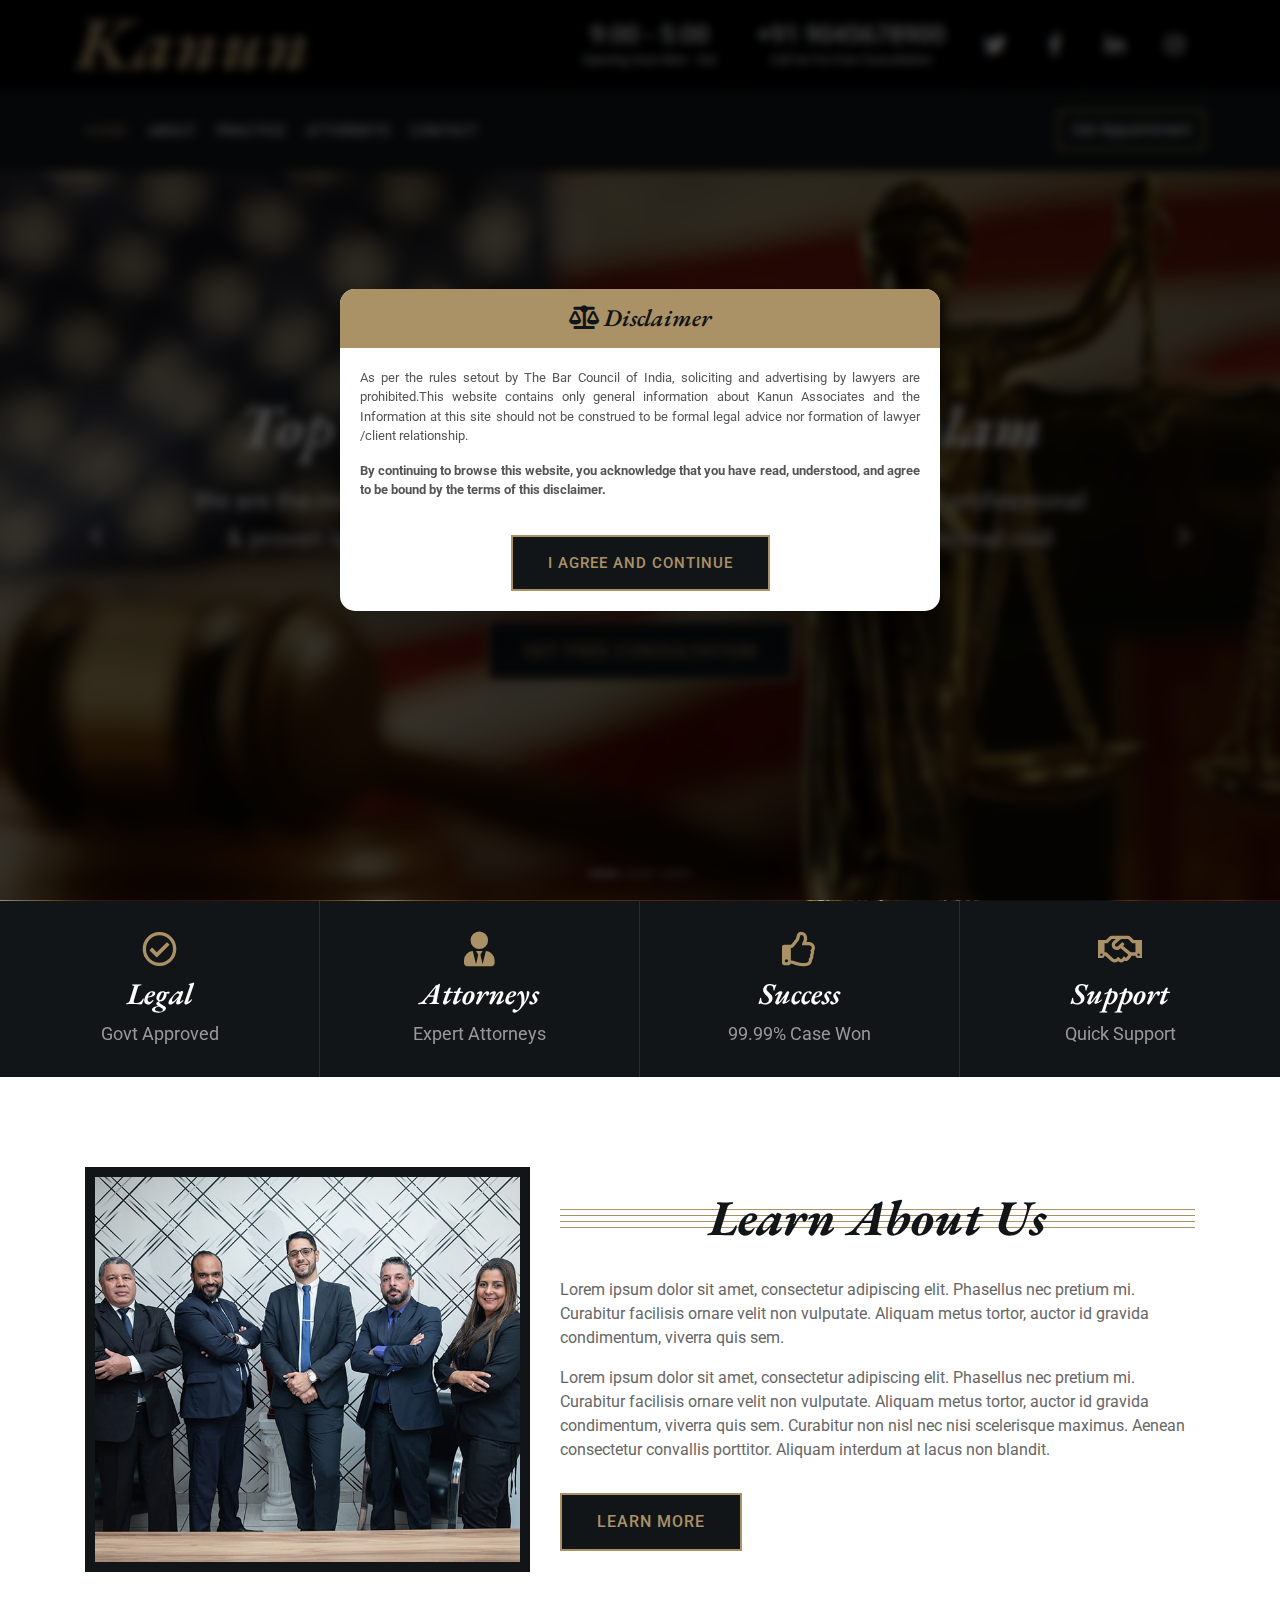
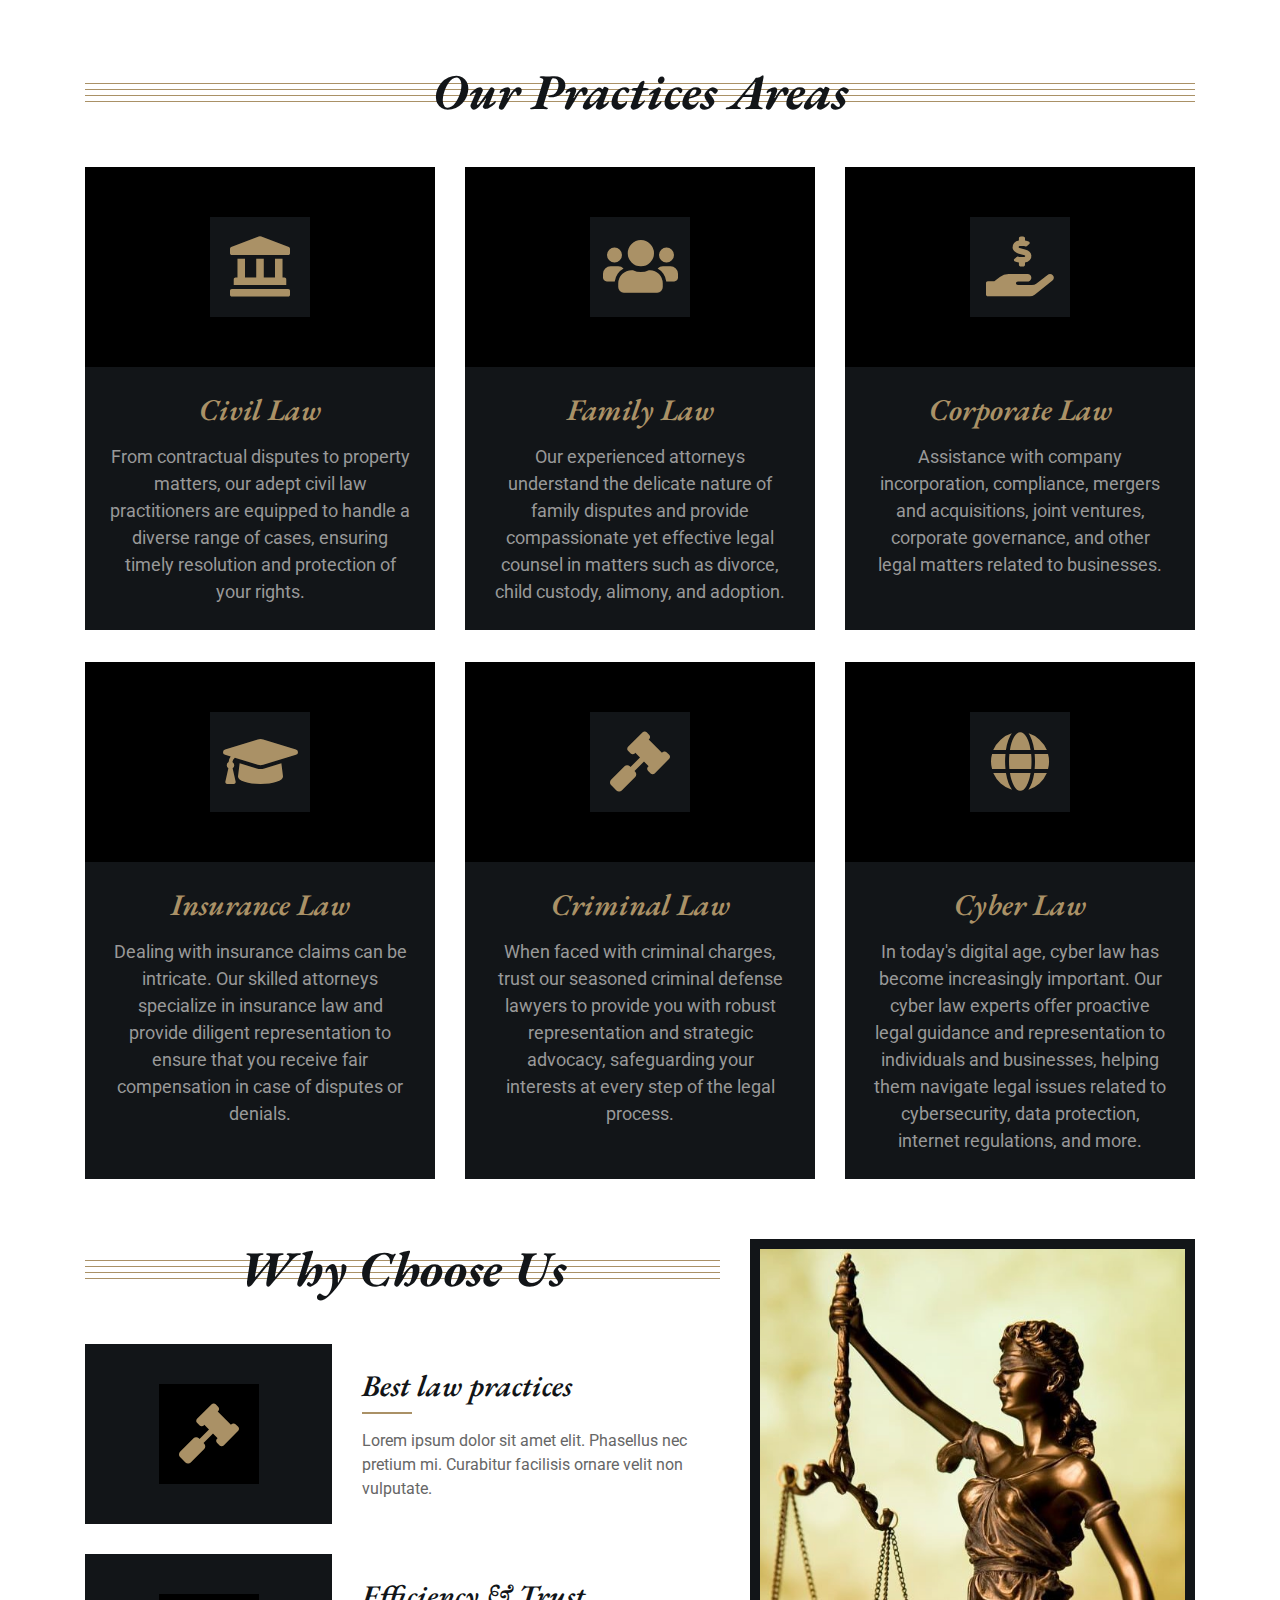
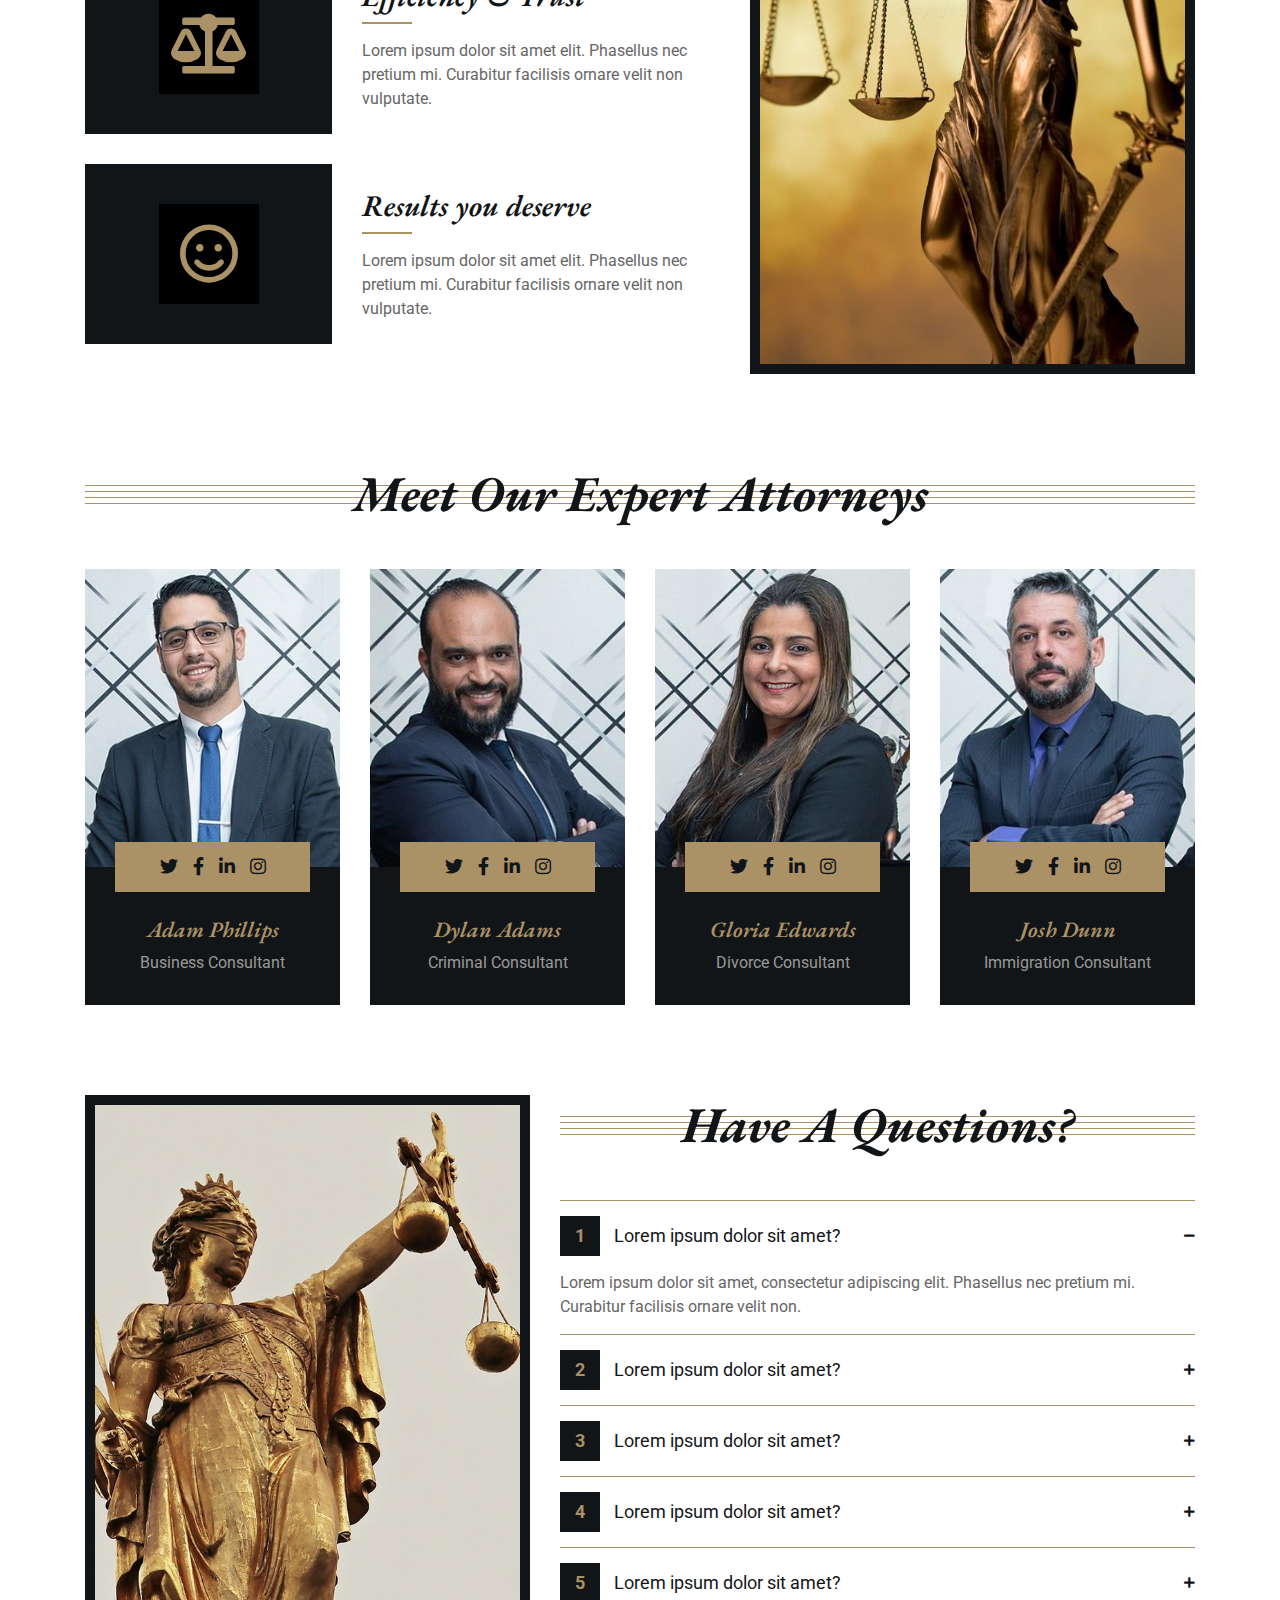
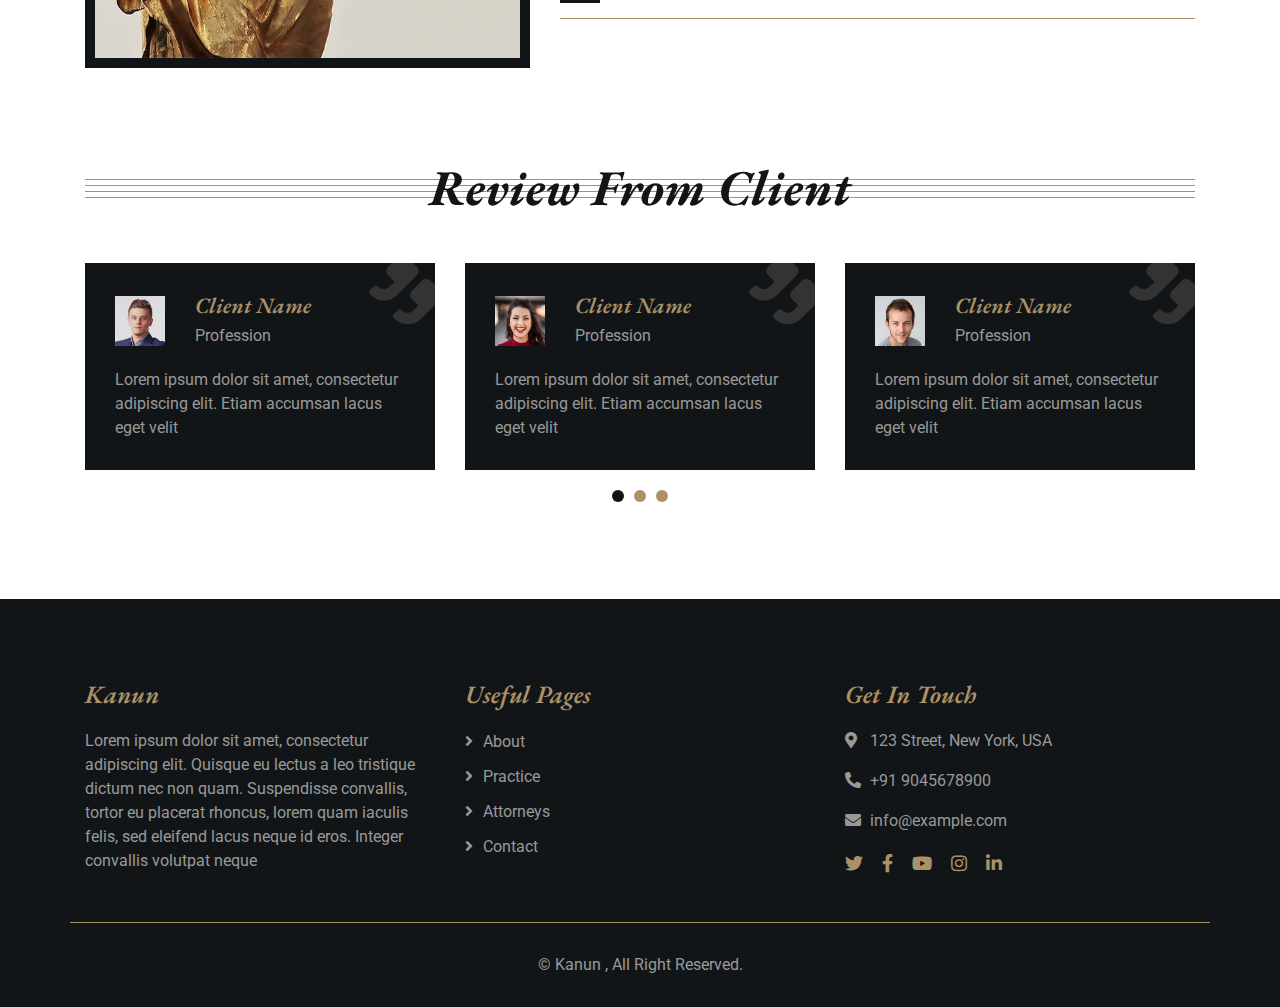
<file: index.html>
<!DOCTYPE html>
<html lang="en">
  <head>
    <meta charset="utf-8" />
    <title>Kanun - Law Firm</title>
    <meta content="width=device-width, initial-scale=1.0" name="viewport" />
    <meta content="Law Firm Website" name="keywords" />
    <meta content="Law Firm Website" name="description" />

    <!-- Favicon -->
    <link href="img/favicon.ico" rel="icon" />

    <!-- Google Font -->
    <link
      href="https://fonts.googleapis.com/css2?family=EB+Garamond:ital,wght@1,600;1,700;1,800&family=Roboto:wght@400;500&display=swap"
      rel="stylesheet"
    />

    <!-- CSS Libraries -->
    <link
      href="https://stackpath.bootstrapcdn.com/bootstrap/4.4.1/css/bootstrap.min.css"
      rel="stylesheet"
    />
    <link
      href="https://cdnjs.cloudflare.com/ajax/libs/font-awesome/5.10.0/css/all.min.css"
      rel="stylesheet"
    />
    <link href="lib/animate/animate.min.css" rel="stylesheet" />
    <link href="lib/owlcarousel/assets/owl.carousel.min.css" rel="stylesheet" />

    <!-- Template Stylesheet -->
    <link href="css/style.css" rel="stylesheet" />
  </head>

  <body>
    <!-- Terms and Conditions Popup Start -->
    <div class="terms-overlay hidden" id="termsOverlay">
      <div class="terms-popup">
        <div class="terms-header">
          <h2><i class="fas fa-balance-scale"></i> Disclaimer</h2>
        </div>
        <div class="terms-content">
          <p>
            As per the rules setout by The Bar Council of India, soliciting and
            advertising by lawyers are prohibited.This website contains only
            general information about Kanun Associates and the Information at
            this site should not be construed to be formal legal advice nor
            formation of lawyer /client relationship.
          </p>
          <p>
            <strong
              >By continuing to browse this website, you acknowledge that you
              have read, understood, and agree to be bound by the terms of this
              disclaimer.</strong
            >
          </p>
        </div>
        <div class="terms-footer">
          <button class="agree-btn" onclick="acceptTerms()">
            I Agree and Continue
          </button>
        </div>
      </div>
    </div>
    <!-- Terms and Conditions Popup End -->

    <div class="wrapper">
      <!-- Top Bar Start -->
      <div class="top-bar">
        <div class="container-fluid">
          <div class="row">
            <div class="col-lg-3">
              <div class="logo">
                <a href="index.html">
                  <h1>Kanun</h1>
                </a>
              </div>
            </div>
            <div class="col-lg-9">
              <div class="top-bar-right">
                <div class="text">
                  <h2>9:00 - 5:00</h2>
                  <p>Opening Hour Mon - Sat</p>
                </div>
                <div class="text">
                  <h2>+91 9045678900</h2>
                  <p>Call Us For Free Consultation</p>
                </div>
                <div class="social">
                  <a href=""><i class="fab fa-twitter"></i></a>
                  <a href=""><i class="fab fa-facebook-f"></i></a>
                  <a href=""><i class="fab fa-linkedin-in"></i></a>
                  <a href=""><i class="fab fa-instagram"></i></a>
                </div>
              </div>
            </div>
          </div>
        </div>
      </div>
      <!-- Top Bar End -->

      <!-- Nav Bar Start -->
      <div class="nav-bar">
        <div class="container-fluid">
          <nav class="navbar navbar-expand-lg bg-dark navbar-dark">
            <a href="#" class="navbar-brand">MENU</a>
            <button
              type="button"
              class="navbar-toggler"
              data-toggle="collapse"
              data-target="#navbarCollapse"
            >
              <span class="navbar-toggler-icon"></span>
            </button>

            <div
              class="collapse navbar-collapse justify-content-between"
              id="navbarCollapse"
            >
              <div class="navbar-nav mr-auto">
                <a href="index.html" class="nav-item nav-link active">Home</a>
                <a href="about.html" class="nav-item nav-link">About</a>
                <a href="service.html" class="nav-item nav-link">Practice</a>
                <a href="team.html" class="nav-item nav-link">Attorneys</a>
                <a href="contact.html" class="nav-item nav-link">Contact</a>
              </div>
              <div class="ml-auto">
                <a class="btn" href="contact.html">Get Appointment</a>
              </div>
            </div>
          </nav>
        </div>
      </div>
      <!-- Nav Bar End -->

      <!-- Carousel Start -->
      <div id="carousel" class="carousel slide" data-ride="carousel">
        <ol class="carousel-indicators">
          <li data-target="#carousel" data-slide-to="0" class="active"></li>
          <li data-target="#carousel" data-slide-to="1"></li>
          <li data-target="#carousel" data-slide-to="2"></li>
        </ol>
        <div class="carousel-inner">
          <div class="carousel-item active">
            <img src="img/carousel-1.jpg" alt="Carousel Image" />
            <div class="carousel-caption">
              <h1 class="animated fadeInLeft">
                Top legal services in Ernakulam
              </h1>
              <p class="animated fadeInRight">
                We are the most trusted legal firm in Kochi, Ernakulam
                consisting of professional & proven lawyers in Ernakulam.
                Advocates having expertise in criminal civil family/divorce
                cases
              </p>

              <a class="btn animated fadeInUp" href="contact.html"
                >Get free consultation</a
              >
            </div>
          </div>

          <div class="carousel-item">
            <img src="img/carousel-2.jpg" alt="Carousel Image" />
            <div class="carousel-caption">
              <h1 class="animated fadeInLeft">We fight for your justice</h1>
              <p class="animated fadeInRight">
                Empowering clients through effective legal strategies.
              </p>

              <a class="btn animated fadeInUp" href="contact.html"
                >Get free consultation</a
              >
            </div>
          </div>

          <div class="carousel-item">
            <img src="img/carousel-3.jpg" alt="Carousel Image" />
            <div class="carousel-caption">
              <h1 class="animated fadeInLeft">Legal Expertise You Can Trust</h1>
              <p class="animated fadeInRight">
                Professional, Reliable, and Experienced Legal Services
              </p>
              <a class="btn animated fadeInUp" href="contact.html"
                >Get free consultation</a
              >
            </div>
          </div>
        </div>

        <a
          class="carousel-control-prev"
          href="#carousel"
          role="button"
          data-slide="prev"
        >
          <span class="carousel-control-prev-icon" aria-hidden="true"></span>
          <span class="sr-only">Previous</span>
        </a>
        <a
          class="carousel-control-next"
          href="#carousel"
          role="button"
          data-slide="next"
        >
          <span class="carousel-control-next-icon" aria-hidden="true"></span>
          <span class="sr-only">Next</span>
        </a>
      </div>
      <!-- Carousel End -->

      <!-- Top Feature Start-->
      <div class="feature-top">
        <div class="container-fluid">
          <div class="row align-items-center">
            <div class="col-md-3 col-sm-6">
              <div class="feature-item">
                <i class="far fa-check-circle"></i>
                <h3>Legal</h3>
                <p>Govt Approved</p>
              </div>
            </div>
            <div class="col-md-3 col-sm-6">
              <div class="feature-item">
                <i class="fa fa-user-tie"></i>
                <h3>Attorneys</h3>
                <p>Expert Attorneys</p>
              </div>
            </div>
            <div class="col-md-3 col-sm-6">
              <div class="feature-item">
                <i class="far fa-thumbs-up"></i>
                <h3>Success</h3>
                <p>99.99% Case Won</p>
              </div>
            </div>
            <div class="col-md-3 col-sm-6">
              <div class="feature-item">
                <i class="far fa-handshake"></i>
                <h3>Support</h3>
                <p>Quick Support</p>
              </div>
            </div>
          </div>
        </div>
      </div>
      <!-- Top Feature End-->

      <!-- About Start -->
      <div class="about">
        <div class="container">
          <div class="row align-items-center">
            <div class="col-lg-5 col-md-6">
              <div class="about-img">
                <img src="img/about.jpg" alt="Image" />
              </div>
            </div>
            <div class="col-lg-7 col-md-6">
              <div class="section-header">
                <h2>Learn About Us</h2>
              </div>
              <div class="about-text">
                <p>
                  Lorem ipsum dolor sit amet, consectetur adipiscing elit.
                  Phasellus nec pretium mi. Curabitur facilisis ornare velit non
                  vulputate. Aliquam metus tortor, auctor id gravida
                  condimentum, viverra quis sem.
                </p>
                <p>
                  Lorem ipsum dolor sit amet, consectetur adipiscing elit.
                  Phasellus nec pretium mi. Curabitur facilisis ornare velit non
                  vulputate. Aliquam metus tortor, auctor id gravida
                  condimentum, viverra quis sem. Curabitur non nisl nec nisi
                  scelerisque maximus. Aenean consectetur convallis porttitor.
                  Aliquam interdum at lacus non blandit.
                </p>
                <a class="btn" href="about.html">Learn More</a>
              </div>
            </div>
          </div>
        </div>
      </div>
      <!-- About End -->

      <!-- Service Start -->
      <div class="service">
        <div class="container">
          <div class="section-header">
            <h2>Our Practices Areas</h2>
          </div>
          <div class="row services-row">
            <div class="col-lg-4 col-md-6">
              <div class="service-item">
                <div class="service-icon">
                  <i class="fa fa-landmark"></i>
                </div>
                <h3>Civil Law</h3>
                <p>
                  From contractual disputes to property matters, our adept civil
                  law practitioners are equipped to handle a diverse range of
                  cases, ensuring timely resolution and protection of your
                  rights.
                </p>
              </div>
            </div>
            <div class="col-lg-4 col-md-6">
              <div class="service-item">
                <div class="service-icon">
                  <i class="fa fa-users"></i>
                </div>
                <h3>Family Law</h3>
                <p>
                  Our experienced attorneys understand the delicate nature of
                  family disputes and provide compassionate yet effective legal
                  counsel in matters such as divorce, child custody, alimony,
                  and adoption.
                </p>
              </div>
            </div>
            <div class="col-lg-4 col-md-6">
              <div class="service-item">
                <div class="service-icon">
                  <i class="fa fa-hand-holding-usd"></i>
                </div>
                <h3>Corporate Law</h3>
                <p>
                  Assistance with company incorporation, compliance, mergers and
                  acquisitions, joint ventures, corporate governance, and other
                  legal matters related to businesses.
                </p>
              </div>
            </div>
            <div class="col-lg-4 col-md-6">
              <div class="service-item">
                <div class="service-icon">
                  <i class="fa fa-graduation-cap"></i>
                </div>
                <h3>Insurance Law</h3>
                <p>
                  Dealing with insurance claims can be intricate. Our skilled
                  attorneys specialize in insurance law and provide diligent
                  representation to ensure that you receive fair compensation in
                  case of disputes or denials.
                </p>
              </div>
            </div>
            <div class="col-lg-4 col-md-6">
              <div class="service-item">
                <div class="service-icon">
                  <i class="fa fa-gavel"></i>
                </div>
                <h3>Criminal Law</h3>
                <p>
                  When faced with criminal charges, trust our seasoned criminal
                  defense lawyers to provide you with robust representation and
                  strategic advocacy, safeguarding your interests at every step
                  of the legal process.
                </p>
              </div>
            </div>
            <div class="col-lg-4 col-md-6">
              <div class="service-item">
                <div class="service-icon">
                  <i class="fa fa-globe"></i>
                </div>
                <h3>Cyber Law</h3>
                <p>
                  In today's digital age, cyber law has become increasingly
                  important. Our cyber law experts offer proactive legal
                  guidance and representation to individuals and businesses,
                  helping them navigate legal issues related to cybersecurity,
                  data protection, internet regulations, and more.
                </p>
              </div>
            </div>
          </div>
        </div>
      </div>
      <!-- Service End -->

      <!-- Feature Start -->
      <div class="feature">
        <div class="container">
          <div class="row">
            <div class="col-md-7">
              <div class="section-header">
                <h2>Why Choose Us</h2>
              </div>
              <div class="row align-items-center feature-item">
                <div class="col-5">
                  <div class="feature-icon">
                    <i class="fa fa-gavel"></i>
                  </div>
                </div>
                <div class="col-7">
                  <h3>Best law practices</h3>
                  <p>
                    Lorem ipsum dolor sit amet elit. Phasellus nec pretium mi.
                    Curabitur facilisis ornare velit non vulputate.
                  </p>
                </div>
              </div>
              <div class="row align-items-center feature-item">
                <div class="col-5">
                  <div class="feature-icon">
                    <i class="fa fa-balance-scale"></i>
                  </div>
                </div>
                <div class="col-7">
                  <h3>Efficiency & Trust</h3>
                  <p>
                    Lorem ipsum dolor sit amet elit. Phasellus nec pretium mi.
                    Curabitur facilisis ornare velit non vulputate.
                  </p>
                </div>
              </div>
              <div class="row align-items-center feature-item">
                <div class="col-5">
                  <div class="feature-icon">
                    <i class="far fa-smile"></i>
                  </div>
                </div>
                <div class="col-7">
                  <h3>Results you deserve</h3>
                  <p>
                    Lorem ipsum dolor sit amet elit. Phasellus nec pretium mi.
                    Curabitur facilisis ornare velit non vulputate.
                  </p>
                </div>
              </div>
            </div>
            <div class="col-md-5">
              <div class="feature-img">
                <img src="img/feature.jpg" alt="Feature" />
              </div>
            </div>
          </div>
        </div>
      </div>
      <!-- Feature End -->

      <!-- Team Start -->
      <div class="team">
        <div class="container">
          <div class="section-header">
            <h2>Meet Our Expert Attorneys</h2>
          </div>
          <div class="row">
            <div class="col-lg-3 col-md-6">
              <div class="team-item">
                <div class="team-img">
                  <img src="img/team-1.jpg" alt="Team Image" />
                </div>
                <div class="team-text">
                  <h2>Adam Phillips</h2>
                  <p>Business Consultant</p>
                  <div class="team-social">
                    <a class="social-tw" href=""
                      ><i class="fab fa-twitter"></i
                    ></a>
                    <a class="social-fb" href=""
                      ><i class="fab fa-facebook-f"></i
                    ></a>
                    <a class="social-li" href=""
                      ><i class="fab fa-linkedin-in"></i
                    ></a>
                    <a class="social-in" href=""
                      ><i class="fab fa-instagram"></i
                    ></a>
                  </div>
                </div>
              </div>
            </div>
            <div class="col-lg-3 col-md-6">
              <div class="team-item">
                <div class="team-img">
                  <img src="img/team-2.jpg" alt="Team Image" />
                </div>
                <div class="team-text">
                  <h2>Dylan Adams</h2>
                  <p>Criminal Consultant</p>
                  <div class="team-social">
                    <a class="social-tw" href=""
                      ><i class="fab fa-twitter"></i
                    ></a>
                    <a class="social-fb" href=""
                      ><i class="fab fa-facebook-f"></i
                    ></a>
                    <a class="social-li" href=""
                      ><i class="fab fa-linkedin-in"></i
                    ></a>
                    <a class="social-in" href=""
                      ><i class="fab fa-instagram"></i
                    ></a>
                  </div>
                </div>
              </div>
            </div>
            <div class="col-lg-3 col-md-6">
              <div class="team-item">
                <div class="team-img">
                  <img src="img/team-3.jpg" alt="Team Image" />
                </div>
                <div class="team-text">
                  <h2>Gloria Edwards</h2>
                  <p>Divorce Consultant</p>
                  <div class="team-social">
                    <a class="social-tw" href=""
                      ><i class="fab fa-twitter"></i
                    ></a>
                    <a class="social-fb" href=""
                      ><i class="fab fa-facebook-f"></i
                    ></a>
                    <a class="social-li" href=""
                      ><i class="fab fa-linkedin-in"></i
                    ></a>
                    <a class="social-in" href=""
                      ><i class="fab fa-instagram"></i
                    ></a>
                  </div>
                </div>
              </div>
            </div>
            <div class="col-lg-3 col-md-6">
              <div class="team-item">
                <div class="team-img">
                  <img src="img/team-4.jpg" alt="Team Image" />
                </div>
                <div class="team-text">
                  <h2>Josh Dunn</h2>
                  <p>Immigration Consultant</p>
                  <div class="team-social">
                    <a class="social-tw" href=""
                      ><i class="fab fa-twitter"></i
                    ></a>
                    <a class="social-fb" href=""
                      ><i class="fab fa-facebook-f"></i
                    ></a>
                    <a class="social-li" href=""
                      ><i class="fab fa-linkedin-in"></i
                    ></a>
                    <a class="social-in" href=""
                      ><i class="fab fa-instagram"></i
                    ></a>
                  </div>
                </div>
              </div>
            </div>
          </div>
        </div>
      </div>
      <!-- Team End -->

      <!-- FAQs Start -->
      <div class="faqs">
        <div class="container">
          <div class="row">
            <div class="col-md-5">
              <div class="faqs-img">
                <img src="img/faqs.jpg" alt="Image" />
              </div>
            </div>
            <div class="col-md-7">
              <div class="section-header">
                <h2>Have A Questions?</h2>
              </div>
              <div id="accordion">
                <div class="card">
                  <div class="card-header">
                    <a
                      class="card-link collapsed"
                      data-toggle="collapse"
                      href="#collapseOne"
                      aria-expanded="true"
                    >
                      <span>1</span> Lorem ipsum dolor sit amet?
                    </a>
                  </div>
                  <div
                    id="collapseOne"
                    class="collapse show"
                    data-parent="#accordion"
                  >
                    <div class="card-body">
                      Lorem ipsum dolor sit amet, consectetur adipiscing elit.
                      Phasellus nec pretium mi. Curabitur facilisis ornare velit
                      non.
                    </div>
                  </div>
                </div>
                <div class="card">
                  <div class="card-header">
                    <a
                      class="card-link"
                      data-toggle="collapse"
                      href="#collapseTwo"
                    >
                      <span>2</span> Lorem ipsum dolor sit amet?
                    </a>
                  </div>
                  <div
                    id="collapseTwo"
                    class="collapse"
                    data-parent="#accordion"
                  >
                    <div class="card-body">
                      Lorem ipsum dolor sit amet, consectetur adipiscing elit.
                      Phasellus nec pretium mi. Curabitur facilisis ornare velit
                      non.
                    </div>
                  </div>
                </div>
                <div class="card">
                  <div class="card-header">
                    <a
                      class="card-link"
                      data-toggle="collapse"
                      href="#collapseThree"
                    >
                      <span>3</span> Lorem ipsum dolor sit amet?
                    </a>
                  </div>
                  <div
                    id="collapseThree"
                    class="collapse"
                    data-parent="#accordion"
                  >
                    <div class="card-body">
                      Lorem ipsum dolor sit amet, consectetur adipiscing elit.
                      Phasellus nec pretium mi. Curabitur facilisis ornare velit
                      non.
                    </div>
                  </div>
                </div>
                <div class="card">
                  <div class="card-header">
                    <a
                      class="card-link"
                      data-toggle="collapse"
                      href="#collapseFour"
                    >
                      <span>4</span> Lorem ipsum dolor sit amet?
                    </a>
                  </div>
                  <div
                    id="collapseFour"
                    class="collapse"
                    data-parent="#accordion"
                  >
                    <div class="card-body">
                      Lorem ipsum dolor sit amet, consectetur adipiscing elit.
                      Phasellus nec pretium mi. Curabitur facilisis ornare velit
                      non.
                    </div>
                  </div>
                </div>
                <div class="card">
                  <div class="card-header">
                    <a
                      class="card-link"
                      data-toggle="collapse"
                      href="#collapseFive"
                    >
                      <span>5</span> Lorem ipsum dolor sit amet?
                    </a>
                  </div>
                  <div
                    id="collapseFive"
                    class="collapse"
                    data-parent="#accordion"
                  >
                    <div class="card-body">
                      Lorem ipsum dolor sit amet, consectetur adipiscing elit.
                      Phasellus nec pretium mi. Curabitur facilisis ornare velit
                      non.
                    </div>
                  </div>
                </div>
              </div>
            </div>
          </div>
        </div>
      </div>
      <!-- FAQs End -->

      <!-- Testimonial Start -->
      <div class="testimonial">
        <div class="container">
          <div class="section-header">
            <h2>Review From Client</h2>
          </div>
          <div class="owl-carousel testimonials-carousel">
            <div class="testimonial-item">
              <i class="fa fa-quote-right"></i>
              <div class="row align-items-center">
                <div class="col-3">
                  <img src="img/testimonial-1.jpg" alt="" />
                </div>
                <div class="col-9">
                  <h2>Client Name</h2>
                  <p>Profession</p>
                </div>
                <div class="col-12">
                  <p>
                    Lorem ipsum dolor sit amet, consectetur adipiscing elit.
                    Etiam accumsan lacus eget velit
                  </p>
                </div>
              </div>
            </div>
            <div class="testimonial-item">
              <i class="fa fa-quote-right"></i>
              <div class="row align-items-center">
                <div class="col-3">
                  <img src="img/testimonial-2.jpg" alt="" />
                </div>
                <div class="col-9">
                  <h2>Client Name</h2>
                  <p>Profession</p>
                </div>
                <div class="col-12">
                  <p>
                    Lorem ipsum dolor sit amet, consectetur adipiscing elit.
                    Etiam accumsan lacus eget velit
                  </p>
                </div>
              </div>
            </div>
            <div class="testimonial-item">
              <i class="fa fa-quote-right"></i>
              <div class="row align-items-center">
                <div class="col-3">
                  <img src="img/testimonial-3.jpg" alt="" />
                </div>
                <div class="col-9">
                  <h2>Client Name</h2>
                  <p>Profession</p>
                </div>
                <div class="col-12">
                  <p>
                    Lorem ipsum dolor sit amet, consectetur adipiscing elit.
                    Etiam accumsan lacus eget velit
                  </p>
                </div>
              </div>
            </div>
            <div class="testimonial-item">
              <i class="fa fa-quote-right"></i>
              <div class="row align-items-center">
                <div class="col-3">
                  <img src="img/testimonial-4.jpg" alt="" />
                </div>
                <div class="col-9">
                  <h2>Client Name</h2>
                  <p>Profession</p>
                </div>
                <div class="col-12">
                  <p>
                    Lorem ipsum dolor sit amet, consectetur adipiscing elit.
                    Etiam accumsan lacus eget velit
                  </p>
                </div>
              </div>
            </div>
            <div class="testimonial-item">
              <i class="fa fa-quote-right"></i>
              <div class="row align-items-center">
                <div class="col-3">
                  <img src="img/testimonial-1.jpg" alt="" />
                </div>
                <div class="col-9">
                  <h2>Client Name</h2>
                  <p>Profession</p>
                </div>
                <div class="col-12">
                  <p>
                    Lorem ipsum dolor sit amet, consectetur adipiscing elit.
                    Etiam accumsan lacus eget velit
                  </p>
                </div>
              </div>
            </div>
            <div class="testimonial-item">
              <i class="fa fa-quote-right"></i>
              <div class="row align-items-center">
                <div class="col-3">
                  <img src="img/testimonial-2.jpg" alt="" />
                </div>
                <div class="col-9">
                  <h2>Client Name</h2>
                  <p>Profession</p>
                </div>
                <div class="col-12">
                  <p>
                    Lorem ipsum dolor sit amet, consectetur adipiscing elit.
                    Etiam accumsan lacus eget velit
                  </p>
                </div>
              </div>
            </div>
            <div class="testimonial-item">
              <i class="fa fa-quote-right"></i>
              <div class="row align-items-center">
                <div class="col-3">
                  <img src="img/testimonial-3.jpg" alt="" />
                </div>
                <div class="col-9">
                  <h2>Client Name</h2>
                  <p>Profession</p>
                </div>
                <div class="col-12">
                  <p>
                    Lorem ipsum dolor sit amet, consectetur adipiscing elit.
                    Etiam accumsan lacus eget velit
                  </p>
                </div>
              </div>
            </div>
          </div>
        </div>
      </div>
      <!-- Testimonial End -->

      <!-- Footer Start -->
      <div class="footer">
        <div class="container">
          <div class="row">
            <div class="col-md-6 col-lg-4">
              <div class="footer-about">
                <h2>Kanun</h2>
                <p>
                  Lorem ipsum dolor sit amet, consectetur adipiscing elit.
                  Quisque eu lectus a leo tristique dictum nec non quam.
                  Suspendisse convallis, tortor eu placerat rhoncus, lorem quam
                  iaculis felis, sed eleifend lacus neque id eros. Integer
                  convallis volutpat neque
                </p>
              </div>
            </div>
            <div class="col-md-6 col-lg-8">
              <div class="row">
                <div class="col-md-6 col-lg-6">
                  <div class="footer-link">
                    <h2>Useful Pages</h2>
                    <a href="about.html">About</a>
                    <a href="service.html">Practice</a>
                    <a href="team.html">Attorneys</a>
                    <a href="contact.html">Contact</a>
                  </div>
                </div>
                <div class="col-md-6 col-lg-6">
                  <div class="footer-contact">
                    <h2>Get In Touch</h2>
                    <p>
                      <i class="fa fa-map-marker-alt"></i>123 Street, New York,
                      USA
                    </p>
                    <p><i class="fa fa-phone-alt"></i>+91 9045678900</p>
                    <p><i class="fa fa-envelope"></i>info@example.com</p>
                    <div class="footer-social">
                      <a href=""><i class="fab fa-twitter"></i></a>
                      <a href=""><i class="fab fa-facebook-f"></i></a>
                      <a href=""><i class="fab fa-youtube"></i></a>
                      <a href=""><i class="fab fa-instagram"></i></a>
                      <a href=""><i class="fab fa-linkedin-in"></i></a>
                    </div>
                  </div>
                </div>
              </div>
            </div>
          </div>
        </div>
        <div class="container copyright">
          <p>&copy; Kanun , All Right Reserved.</p>
        </div>
      </div>
      <!-- Footer End -->

      <a href="#" class="back-to-top"><i class="fa fa-chevron-up"></i></a>
    </div>

    <!-- JavaScript Libraries -->
    <script src="https://code.jquery.com/jquery-3.4.1.min.js"></script>
    <script src="https://stackpath.bootstrapcdn.com/bootstrap/4.4.1/js/bootstrap.bundle.min.js"></script>
    <script src="lib/easing/easing.min.js"></script>
    <script src="lib/owlcarousel/owl.carousel.min.js"></script>
    <script src="lib/isotope/isotope.pkgd.min.js"></script>

    <!-- Template Javascript -->
    <script src="js/main.js"></script>

    <!-- Terms Popup JavaScript -->
    <script src="js/terms-popup.js"></script>
  </body>
</html>
</file>
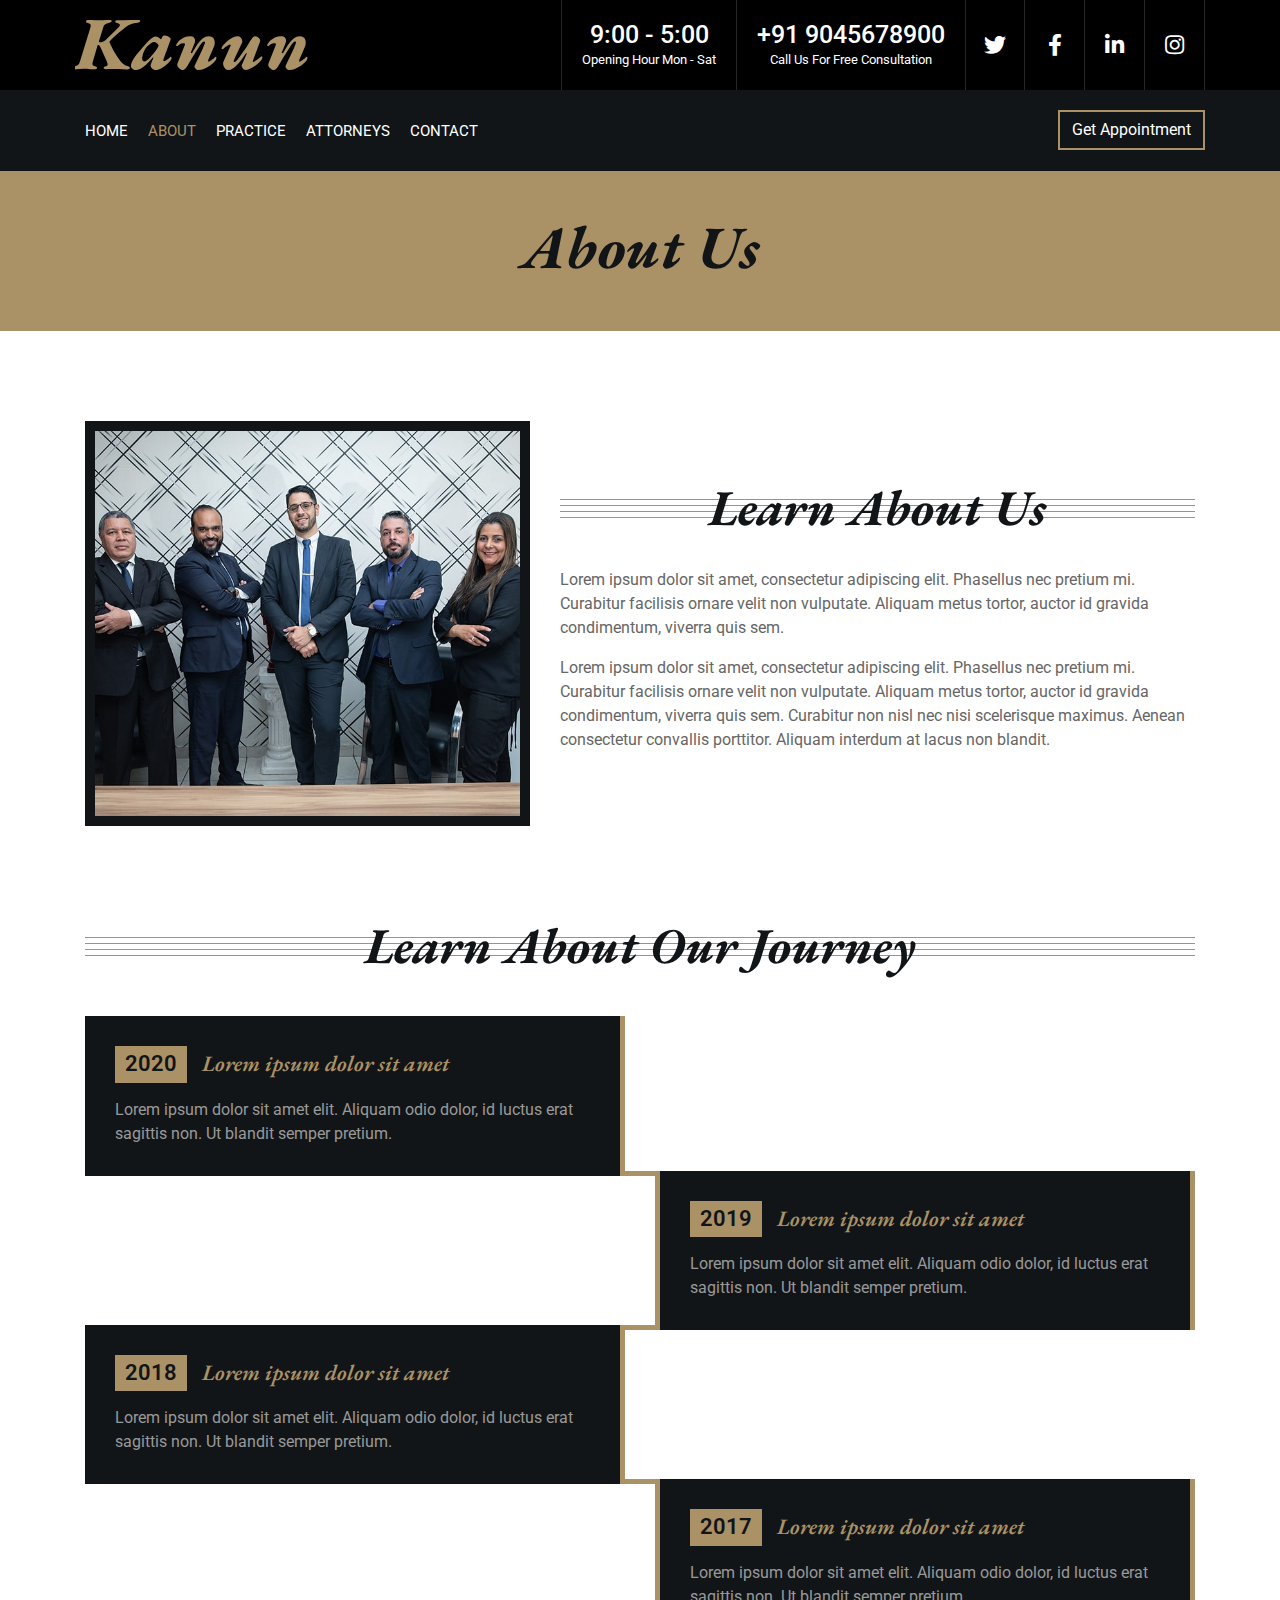
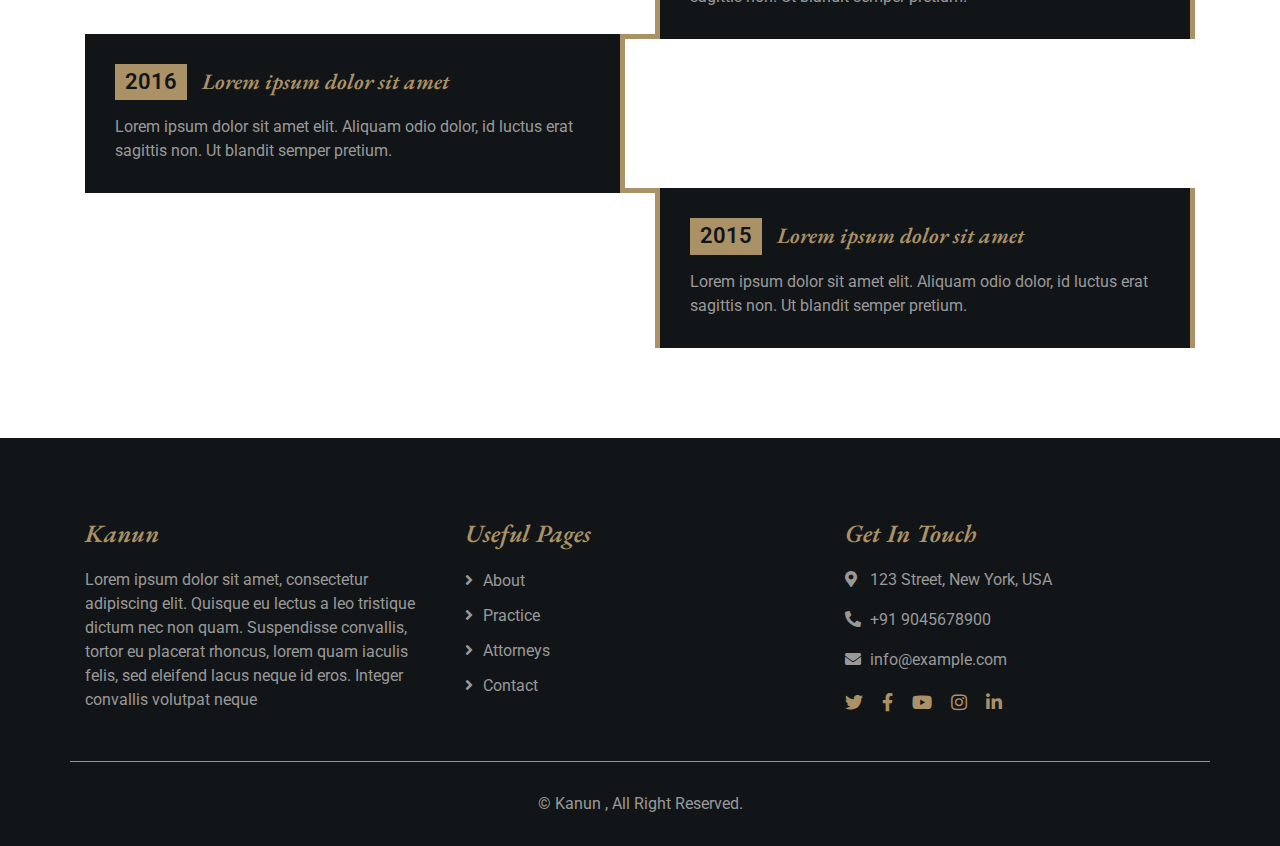
<file: about.html>
<!DOCTYPE html>
<html lang="en">
  <head>
    <meta charset="utf-8" />
    <title>Kanun - Law Firm</title>
    <meta content="width=device-width, initial-scale=1.0" name="viewport" />
    <meta content="Law Firm Website" name="keywords" />
    <meta content="Law Firm Website" name="description" />

    <!-- Favicon -->
    <link href="img/favicon.ico" rel="icon" />

    <!-- Google Font -->
    <link
      href="https://fonts.googleapis.com/css2?family=EB+Garamond:ital,wght@1,600;1,700;1,800&family=Roboto:wght@400;500&display=swap"
      rel="stylesheet"
    />

    <!-- CSS Libraries -->
    <link
      href="https://stackpath.bootstrapcdn.com/bootstrap/4.4.1/css/bootstrap.min.css"
      rel="stylesheet"
    />
    <link
      href="https://cdnjs.cloudflare.com/ajax/libs/font-awesome/5.10.0/css/all.min.css"
      rel="stylesheet"
    />
    <link href="lib/animate/animate.min.css" rel="stylesheet" />
    <link href="lib/owlcarousel/assets/owl.carousel.min.css" rel="stylesheet" />

    <!-- Template Stylesheet -->
    <link href="css/style.css" rel="stylesheet" />
  </head>

  <body>
    <div class="wrapper">
      <!-- Top Bar Start -->
      <div class="top-bar">
        <div class="container-fluid">
          <div class="row">
            <div class="col-lg-3">
              <div class="logo">
                <a href="index.html">
                  <h1>Kanun</h1>
                  <!-- <img src="img/logo.jpg" alt="Logo"> -->
                </a>
              </div>
            </div>
            <div class="col-lg-9">
              <div class="top-bar-right">
                <div class="text">
                  <h2>9:00 - 5:00</h2>
                  <p>Opening Hour Mon - Sat</p>
                </div>
                <div class="text">
                  <h2>+91 9045678900</h2>
                  <p>Call Us For Free Consultation</p>
                </div>
                <div class="social">
                  <a href=""><i class="fab fa-twitter"></i></a>
                  <a href=""><i class="fab fa-facebook-f"></i></a>
                  <a href=""><i class="fab fa-linkedin-in"></i></a>
                  <a href=""><i class="fab fa-instagram"></i></a>
                </div>
              </div>
            </div>
          </div>
        </div>
      </div>
      <!-- Top Bar End -->

      <!-- Nav Bar Start -->
      <div class="nav-bar">
        <div class="container-fluid">
          <nav class="navbar navbar-expand-lg bg-dark navbar-dark">
            <a href="#" class="navbar-brand">MENU</a>
            <button
              type="button"
              class="navbar-toggler"
              data-toggle="collapse"
              data-target="#navbarCollapse"
            >
              <span class="navbar-toggler-icon"></span>
            </button>

            <div
              class="collapse navbar-collapse justify-content-between"
              id="navbarCollapse"
            >
              <div class="navbar-nav mr-auto">
                <a href="index.html" class="nav-item nav-link">Home</a>
                <a href="about.html" class="nav-item nav-link active">About</a>
                <a href="service.html" class="nav-item nav-link">Practice</a>
                <a href="team.html" class="nav-item nav-link">Attorneys</a>
                <a href="contact.html" class="nav-item nav-link">Contact</a>
              </div>
              <div class="ml-auto">
                <a class="btn" href="contact.html">Get Appointment</a>
              </div>
            </div>
          </nav>
        </div>
      </div>
      <!-- Nav Bar End -->

      <!-- Page Header Start -->
      <div class="page-header">
        <div class="container">
          <h2>About Us</h2>
        </div>
      </div>
      <!-- Page Header End -->

      <!-- About Start -->
      <div class="about">
        <div class="container">
          <div class="row align-items-center">
            <div class="col-lg-5 col-md-6">
              <div class="about-img">
                <img src="img/about.jpg" alt="Image" />
              </div>
            </div>
            <div class="col-lg-7 col-md-6">
              <div class="section-header">
                <h2>Learn About Us</h2>
              </div>
              <div class="about-text">
                <p>
                  Lorem ipsum dolor sit amet, consectetur adipiscing elit.
                  Phasellus nec pretium mi. Curabitur facilisis ornare velit non
                  vulputate. Aliquam metus tortor, auctor id gravida
                  condimentum, viverra quis sem.
                </p>
                <p>
                  Lorem ipsum dolor sit amet, consectetur adipiscing elit.
                  Phasellus nec pretium mi. Curabitur facilisis ornare velit non
                  vulputate. Aliquam metus tortor, auctor id gravida
                  condimentum, viverra quis sem. Curabitur non nisl nec nisi
                  scelerisque maximus. Aenean consectetur convallis porttitor.
                  Aliquam interdum at lacus non blandit.
                </p>
              </div>
            </div>
          </div>
        </div>
      </div>
      <!-- About End -->

      <!-- Timeline Start -->
      <div class="timeline">
        <div class="container">
          <div class="section-header">
            <h2>Learn About Our Journey</h2>
          </div>
          <div class="timeline-start">
            <div class="timeline-container left">
              <div class="timeline-content">
                <h2><span>2020</span>Lorem ipsum dolor sit amet</h2>
                <p>
                  Lorem ipsum dolor sit amet elit. Aliquam odio dolor, id luctus
                  erat sagittis non. Ut blandit semper pretium.
                </p>
              </div>
            </div>
            <div class="timeline-container right">
              <div class="timeline-content">
                <h2><span>2019</span>Lorem ipsum dolor sit amet</h2>
                <p>
                  Lorem ipsum dolor sit amet elit. Aliquam odio dolor, id luctus
                  erat sagittis non. Ut blandit semper pretium.
                </p>
              </div>
            </div>
            <div class="timeline-container left">
              <div class="timeline-content">
                <h2><span>2018</span>Lorem ipsum dolor sit amet</h2>
                <p>
                  Lorem ipsum dolor sit amet elit. Aliquam odio dolor, id luctus
                  erat sagittis non. Ut blandit semper pretium.
                </p>
              </div>
            </div>
            <div class="timeline-container right">
              <div class="timeline-content">
                <h2><span>2017</span>Lorem ipsum dolor sit amet</h2>
                <p>
                  Lorem ipsum dolor sit amet elit. Aliquam odio dolor, id luctus
                  erat sagittis non. Ut blandit semper pretium.
                </p>
              </div>
            </div>
            <div class="timeline-container left">
              <div class="timeline-content">
                <h2><span>2016</span>Lorem ipsum dolor sit amet</h2>
                <p>
                  Lorem ipsum dolor sit amet elit. Aliquam odio dolor, id luctus
                  erat sagittis non. Ut blandit semper pretium.
                </p>
              </div>
            </div>
            <div class="timeline-container right">
              <div class="timeline-content">
                <h2><span>2015</span>Lorem ipsum dolor sit amet</h2>
                <p>
                  Lorem ipsum dolor sit amet elit. Aliquam odio dolor, id luctus
                  erat sagittis non. Ut blandit semper pretium.
                </p>
              </div>
            </div>
          </div>
        </div>
      </div>
      <!-- Timeline End -->

      <!-- Footer Start -->
      <div class="footer">
        <div class="container">
          <div class="row">
            <div class="col-md-6 col-lg-4">
              <div class="footer-about">
                <h2>Kanun</h2>
                <p>
                  Lorem ipsum dolor sit amet, consectetur adipiscing elit.
                  Quisque eu lectus a leo tristique dictum nec non quam.
                  Suspendisse convallis, tortor eu placerat rhoncus, lorem quam
                  iaculis felis, sed eleifend lacus neque id eros. Integer
                  convallis volutpat neque
                </p>
              </div>
            </div>
            <div class="col-md-6 col-lg-8">
              <div class="row">
                <div class="col-md-6 col-lg-6">
                  <div class="footer-link">
                    <h2>Useful Pages</h2>
                    <a href="about.html">About</a>
                    <a href="service.html">Practice</a>
                    <a href="team.html">Attorneys</a>
                    <a href="contact.html">Contact</a>
                  </div>
                </div>
                <div class="col-md-6 col-lg-6">
                  <div class="footer-contact">
                    <h2>Get In Touch</h2>
                    <p>
                      <i class="fa fa-map-marker-alt"></i>123 Street, New York,
                      USA
                    </p>
                    <p><i class="fa fa-phone-alt"></i>+91 9045678900</p>
                    <p><i class="fa fa-envelope"></i>info@example.com</p>
                    <div class="footer-social">
                      <a href=""><i class="fab fa-twitter"></i></a>
                      <a href=""><i class="fab fa-facebook-f"></i></a>
                      <a href=""><i class="fab fa-youtube"></i></a>
                      <a href=""><i class="fab fa-instagram"></i></a>
                      <a href=""><i class="fab fa-linkedin-in"></i></a>
                    </div>
                  </div>
                </div>
              </div>
            </div>
          </div>
        </div>
        <div class="container copyright">
          <p>&copy; Kanun , All Right Reserved.</p>
        </div>
      </div>
      <!-- Footer End -->

      <a href="#" class="back-to-top"><i class="fa fa-chevron-up"></i></a>
    </div>

    <!-- JavaScript Libraries -->
    <script src="https://code.jquery.com/jquery-3.4.1.min.js"></script>
    <script src="https://stackpath.bootstrapcdn.com/bootstrap/4.4.1/js/bootstrap.bundle.min.js"></script>
    <script src="lib/easing/easing.min.js"></script>
    <script src="lib/owlcarousel/owl.carousel.min.js"></script>
    <script src="lib/isotope/isotope.pkgd.min.js"></script>

    <!-- Template Javascript -->
    <script src="js/main.js"></script>
  </body>
</html>
</file>
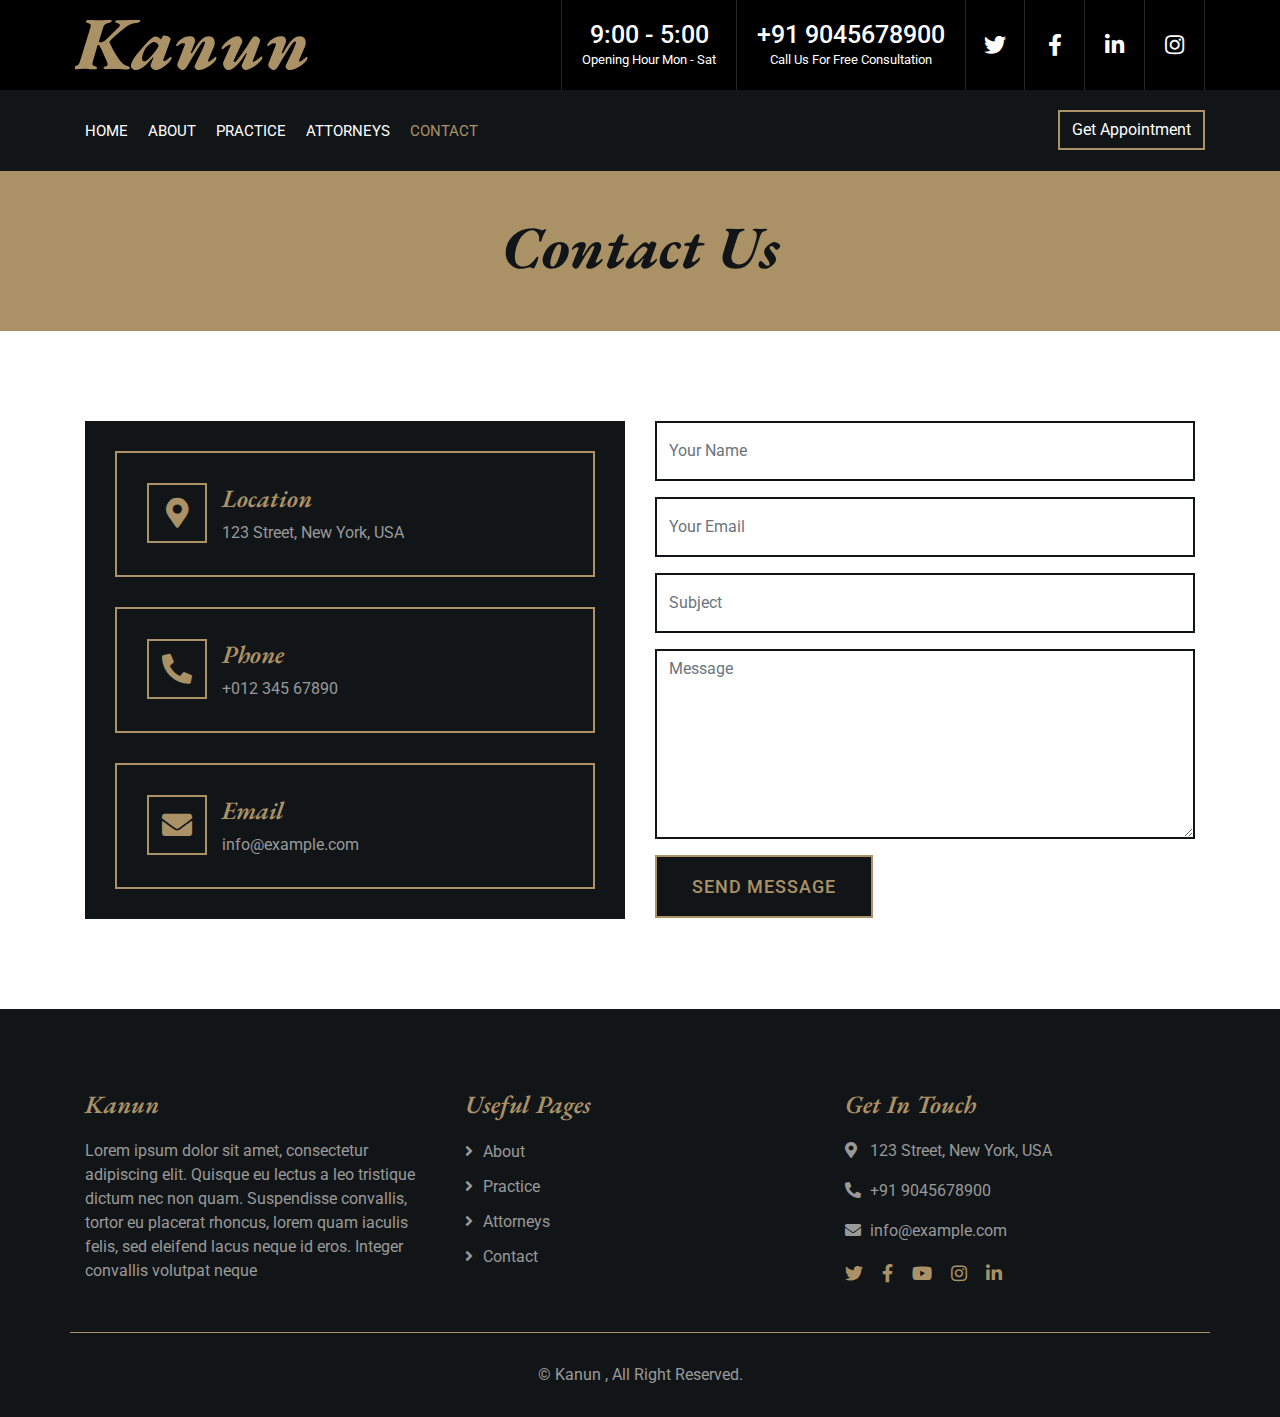
<file: contact.html>
<!DOCTYPE html>
<html lang="en">
  <head>
    <meta charset="utf-8" />
    <title>Kanun - Law Firm</title>
    <meta content="width=device-width, initial-scale=1.0" name="viewport" />
    <meta content="Law Firm Website" name="keywords" />
    <meta content="Law Firm Website" name="description" />

    <!-- Favicon -->
    <link href="img/favicon.ico" rel="icon" />

    <!-- Google Font -->
    <link
      href="https://fonts.googleapis.com/css2?family=EB+Garamond:ital,wght@1,600;1,700;1,800&family=Roboto:wght@400;500&display=swap"
      rel="stylesheet"
    />

    <!-- CSS Libraries -->
    <link
      href="https://stackpath.bootstrapcdn.com/bootstrap/4.4.1/css/bootstrap.min.css"
      rel="stylesheet"
    />
    <link
      href="https://cdnjs.cloudflare.com/ajax/libs/font-awesome/5.10.0/css/all.min.css"
      rel="stylesheet"
    />
    <link href="lib/animate/animate.min.css" rel="stylesheet" />
    <link href="lib/owlcarousel/assets/owl.carousel.min.css" rel="stylesheet" />

    <!-- Template Stylesheet -->
    <link href="css/style.css" rel="stylesheet" />
  </head>

  <body>
    <div class="wrapper">
      <!-- Top Bar Start -->
      <div class="top-bar">
        <div class="container-fluid">
          <div class="row">
            <div class="col-lg-3">
              <div class="logo">
                <a href="index.html">
                  <h1>Kanun</h1>
                  <!-- <img src="img/logo.jpg" alt="Logo"> -->
                </a>
              </div>
            </div>
            <div class="col-lg-9">
              <div class="top-bar-right">
                <div class="text">
                  <h2>9:00 - 5:00</h2>
                  <p>Opening Hour Mon - Sat</p>
                </div>
                <div class="text">
                  <h2>+91 9045678900</h2>
                  <p>Call Us For Free Consultation</p>
                </div>
                <div class="social">
                  <a href=""><i class="fab fa-twitter"></i></a>
                  <a href=""><i class="fab fa-facebook-f"></i></a>
                  <a href=""><i class="fab fa-linkedin-in"></i></a>
                  <a href=""><i class="fab fa-instagram"></i></a>
                </div>
              </div>
            </div>
          </div>
        </div>
      </div>
      <!-- Top Bar End -->

      <!-- Nav Bar Start -->
      <div class="nav-bar">
        <div class="container-fluid">
          <nav class="navbar navbar-expand-lg bg-dark navbar-dark">
            <a href="#" class="navbar-brand">MENU</a>
            <button
              type="button"
              class="navbar-toggler"
              data-toggle="collapse"
              data-target="#navbarCollapse"
            >
              <span class="navbar-toggler-icon"></span>
            </button>

            <div
              class="collapse navbar-collapse justify-content-between"
              id="navbarCollapse"
            >
              <div class="navbar-nav mr-auto">
                <a href="index.html" class="nav-item nav-link">Home</a>
                <a href="about.html" class="nav-item nav-link">About</a>
                <a href="service.html" class="nav-item nav-link">Practice</a>
                <a href="team.html" class="nav-item nav-link">Attorneys</a>
                <a href="contact.html" class="nav-item nav-link active"
                  >Contact</a
                >
              </div>
              <div class="ml-auto">
                <a class="btn" href="contact.html">Get Appointment</a>
              </div>
            </div>
          </nav>
        </div>
      </div>
      <!-- Nav Bar End -->

      <!-- Page Header Start -->
      <div class="page-header">
        <div class="container">
          <h2>Contact Us</h2>
        </div>
      </div>
      <!-- Page Header End -->

      <!-- Contact Start -->
      <div class="contact">
        <div class="container">
          <div class="row">
            <div class="col-md-6">
              <div class="contact-info">
                <div class="contact-item">
                  <i class="fa fa-map-marker-alt"></i>
                  <div class="contact-text">
                    <h2>Location</h2>
                    <p>123 Street, New York, USA</p>
                  </div>
                </div>
                <div class="contact-item">
                  <i class="fa fa-phone-alt"></i>
                  <div class="contact-text">
                    <h2>Phone</h2>
                    <p>+012 345 67890</p>
                  </div>
                </div>
                <div class="contact-item">
                  <i class="fa fa-envelope"></i>
                  <div class="contact-text">
                    <h2>Email</h2>
                    <p>info@example.com</p>
                  </div>
                </div>
              </div>
            </div>
            <div class="col-md-6">
              <div class="contact-form">
                <form>
                  <div class="form-group">
                    <input
                      type="text"
                      class="form-control"
                      placeholder="Your Name"
                      required="required"
                    />
                  </div>
                  <div class="form-group">
                    <input
                      type="email"
                      class="form-control"
                      placeholder="Your Email"
                      required="required"
                    />
                  </div>
                  <div class="form-group">
                    <input
                      type="text"
                      class="form-control"
                      placeholder="Subject"
                      required="required"
                    />
                  </div>
                  <div class="form-group">
                    <textarea
                      class="form-control"
                      placeholder="Message"
                      required="required"
                    ></textarea>
                  </div>
                  <div>
                    <button class="btn" type="submit">Send Message</button>
                  </div>
                </form>
              </div>
            </div>
          </div>
        </div>
      </div>
      <!-- Contact End -->

      <!-- Footer Start -->
      <div class="footer">
        <div class="container">
          <div class="row">
            <div class="col-md-6 col-lg-4">
              <div class="footer-about">
                <h2>Kanun</h2>
                <p>
                  Lorem ipsum dolor sit amet, consectetur adipiscing elit.
                  Quisque eu lectus a leo tristique dictum nec non quam.
                  Suspendisse convallis, tortor eu placerat rhoncus, lorem quam
                  iaculis felis, sed eleifend lacus neque id eros. Integer
                  convallis volutpat neque
                </p>
              </div>
            </div>
            <div class="col-md-6 col-lg-8">
              <div class="row">
                <div class="col-md-6 col-lg-6">
                  <div class="footer-link">
                    <h2>Useful Pages</h2>
                    <a href="about.html">About</a>
                    <a href="service.html">Practice</a>
                    <a href="team.html">Attorneys</a>
                    <a href="contact.html">Contact</a>
                  </div>
                </div>
                <div class="col-md-6 col-lg-6">
                  <div class="footer-contact">
                    <h2>Get In Touch</h2>
                    <p>
                      <i class="fa fa-map-marker-alt"></i>123 Street, New York,
                      USA
                    </p>
                    <p><i class="fa fa-phone-alt"></i>+91 9045678900</p>
                    <p><i class="fa fa-envelope"></i>info@example.com</p>
                    <div class="footer-social">
                      <a href=""><i class="fab fa-twitter"></i></a>
                      <a href=""><i class="fab fa-facebook-f"></i></a>
                      <a href=""><i class="fab fa-youtube"></i></a>
                      <a href=""><i class="fab fa-instagram"></i></a>
                      <a href=""><i class="fab fa-linkedin-in"></i></a>
                    </div>
                  </div>
                </div>
              </div>
            </div>
          </div>
        </div>
        <div class="container copyright">
          <p>&copy; Kanun , All Right Reserved.</p>
        </div>
      </div>
      <!-- Footer End -->

      <a href="#" class="back-to-top"><i class="fa fa-chevron-up"></i></a>
    </div>

    <!-- JavaScript Libraries -->
    <script src="https://code.jquery.com/jquery-3.4.1.min.js"></script>
    <script src="https://stackpath.bootstrapcdn.com/bootstrap/4.4.1/js/bootstrap.bundle.min.js"></script>
    <script src="lib/easing/easing.min.js"></script>
    <script src="lib/owlcarousel/owl.carousel.min.js"></script>
    <script src="lib/isotope/isotope.pkgd.min.js"></script>

    <!-- Template Javascript -->
    <script src="js/main.js"></script>
  </body>
</html>
</file>
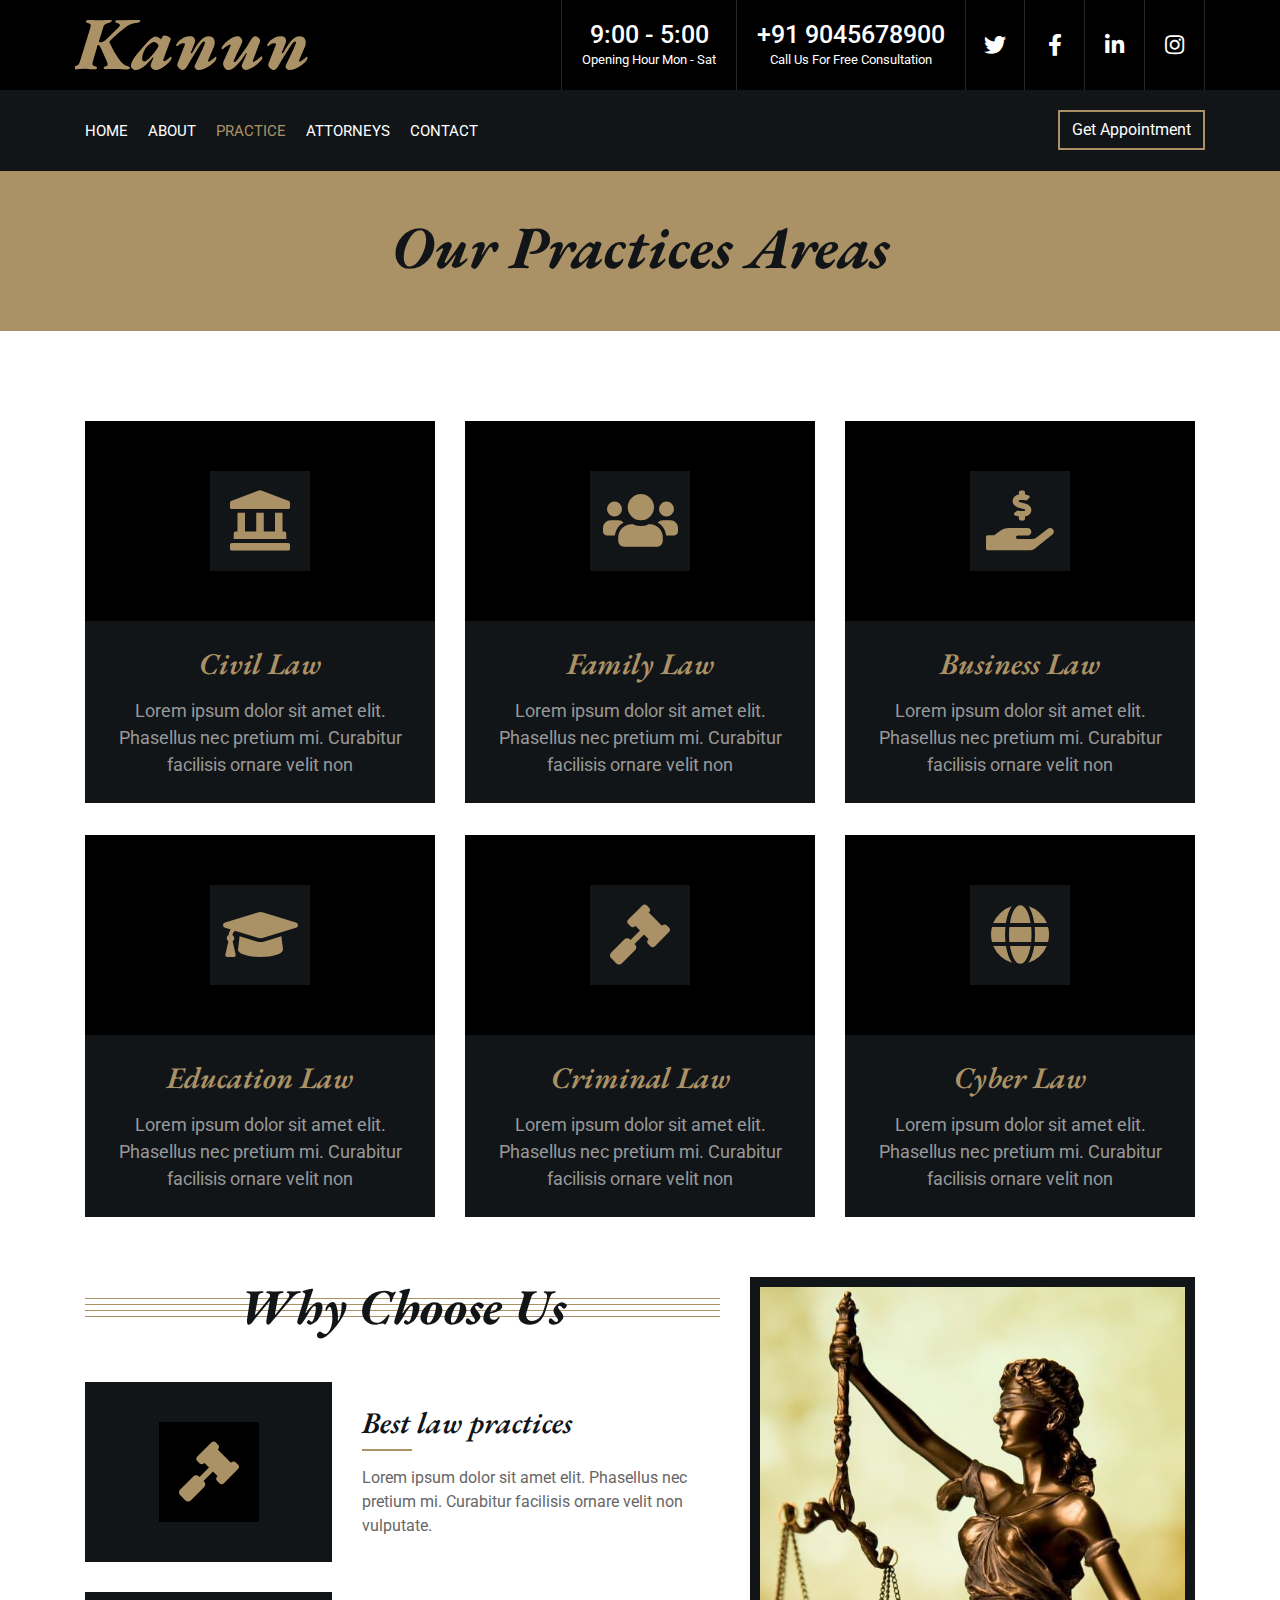
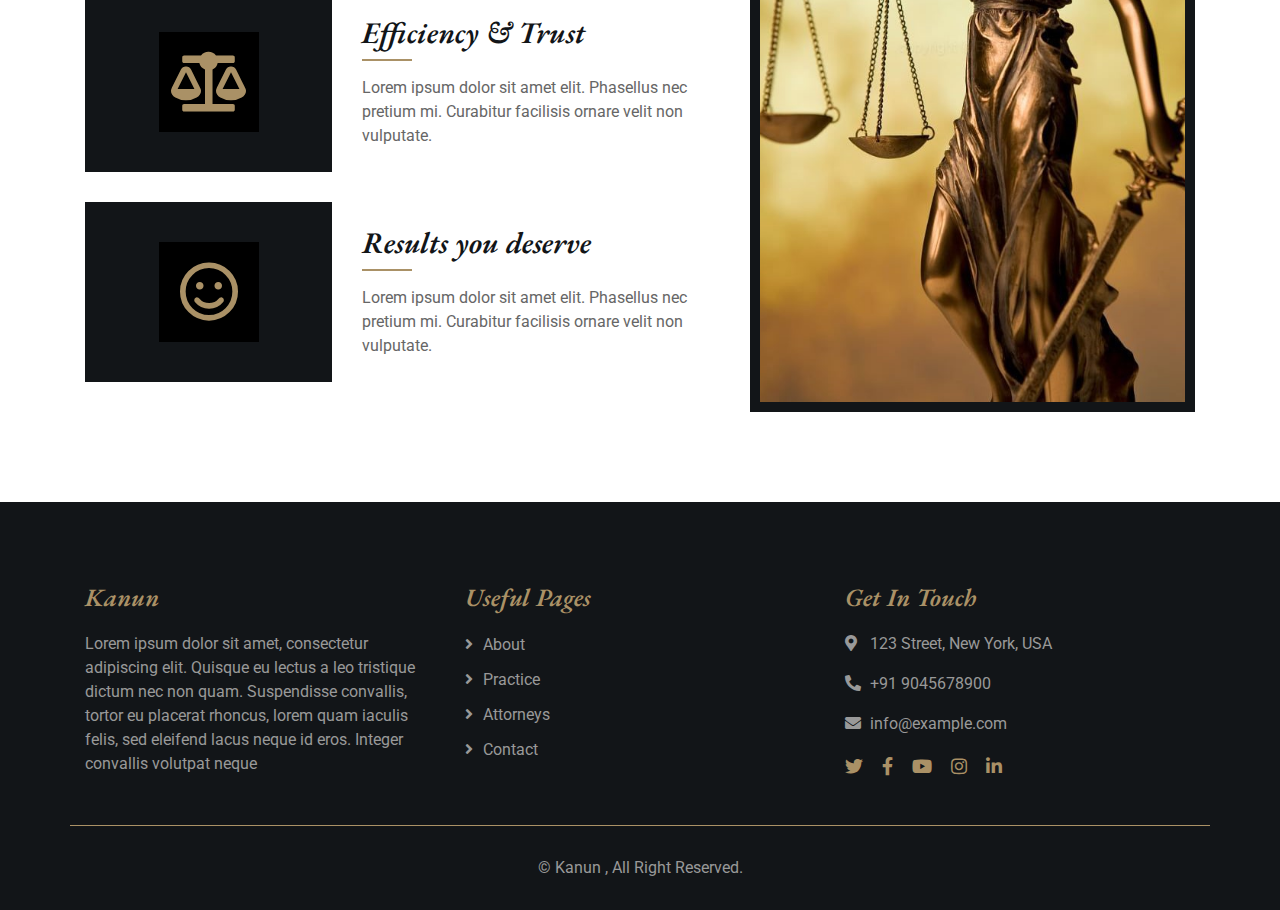
<file: service.html>
<!DOCTYPE html>
<html lang="en">
  <head>
    <meta charset="utf-8" />
    <title>Kanun - Law Firm</title>
    <meta content="width=device-width, initial-scale=1.0" name="viewport" />
    <meta content="Law Firm Website" name="keywords" />
    <meta content="Law Firm Website" name="description" />

    <!-- Favicon -->
    <link href="img/favicon.ico" rel="icon" />

    <!-- Google Font -->
    <link
      href="https://fonts.googleapis.com/css2?family=EB+Garamond:ital,wght@1,600;1,700;1,800&family=Roboto:wght@400;500&display=swap"
      rel="stylesheet"
    />

    <!-- CSS Libraries -->
    <link
      href="https://stackpath.bootstrapcdn.com/bootstrap/4.4.1/css/bootstrap.min.css"
      rel="stylesheet"
    />
    <link
      href="https://cdnjs.cloudflare.com/ajax/libs/font-awesome/5.10.0/css/all.min.css"
      rel="stylesheet"
    />
    <link href="lib/animate/animate.min.css" rel="stylesheet" />
    <link href="lib/owlcarousel/assets/owl.carousel.min.css" rel="stylesheet" />

    <!-- Template Stylesheet -->
    <link href="css/style.css" rel="stylesheet" />
  </head>

  <body>
    <div class="wrapper">
      <!-- Top Bar Start -->
      <div class="top-bar">
        <div class="container-fluid">
          <div class="row">
            <div class="col-lg-3">
              <div class="logo">
                <a href="index.html">
                  <h1>Kanun</h1>
                  <!-- <img src="img/logo.jpg" alt="Logo"> -->
                </a>
              </div>
            </div>
            <div class="col-lg-9">
              <div class="top-bar-right">
                <div class="text">
                  <h2>9:00 - 5:00</h2>
                  <p>Opening Hour Mon - Sat</p>
                </div>
                <div class="text">
                  <h2>+91 9045678900</h2>
                  <p>Call Us For Free Consultation</p>
                </div>
                <div class="social">
                  <a href=""><i class="fab fa-twitter"></i></a>
                  <a href=""><i class="fab fa-facebook-f"></i></a>
                  <a href=""><i class="fab fa-linkedin-in"></i></a>
                  <a href=""><i class="fab fa-instagram"></i></a>
                </div>
              </div>
            </div>
          </div>
        </div>
      </div>
      <!-- Top Bar End -->

      <!-- Nav Bar Start -->
      <div class="nav-bar">
        <div class="container-fluid">
          <nav class="navbar navbar-expand-lg bg-dark navbar-dark">
            <a href="#" class="navbar-brand">MENU</a>
            <button
              type="button"
              class="navbar-toggler"
              data-toggle="collapse"
              data-target="#navbarCollapse"
            >
              <span class="navbar-toggler-icon"></span>
            </button>

            <div
              class="collapse navbar-collapse justify-content-between"
              id="navbarCollapse"
            >
              <div class="navbar-nav mr-auto">
                <a href="index.html" class="nav-item nav-link">Home</a>
                <a href="about.html" class="nav-item nav-link">About</a>
                <a href="service.html" class="nav-item nav-link active"
                  >Practice</a
                >
                <a href="team.html" class="nav-item nav-link">Attorneys</a>
                <a href="contact.html" class="nav-item nav-link">Contact</a>
              </div>
              <div class="ml-auto">
                <a class="btn" href="contact.html">Get Appointment</a>
              </div>
            </div>
          </nav>
        </div>
      </div>
      <!-- Nav Bar End -->

      <!-- Page Header Start -->
      <div class="page-header">
        <div class="container">
          <h2>Our Practices Areas</h2>
        </div>
      </div>
      <!-- Page Header End -->

      <!-- Service Start -->
      <div class="service">
        <div class="container">
          <div class="row services-row">
            <div class="col-lg-4 col-md-6">
              <div class="service-item">
                <div class="service-icon">
                  <i class="fa fa-landmark"></i>
                </div>
                <h3>Civil Law</h3>
                <p>
                  Lorem ipsum dolor sit amet elit. Phasellus nec pretium mi.
                  Curabitur facilisis ornare velit non
                </p>
              </div>
            </div>
            <div class="col-lg-4 col-md-6">
              <div class="service-item">
                <div class="service-icon">
                  <i class="fa fa-users"></i>
                </div>
                <h3>Family Law</h3>
                <p>
                  Lorem ipsum dolor sit amet elit. Phasellus nec pretium mi.
                  Curabitur facilisis ornare velit non
                </p>
              </div>
            </div>
            <div class="col-lg-4 col-md-6">
              <div class="service-item">
                <div class="service-icon">
                  <i class="fa fa-hand-holding-usd"></i>
                </div>
                <h3>Business Law</h3>
                <p>
                  Lorem ipsum dolor sit amet elit. Phasellus nec pretium mi.
                  Curabitur facilisis ornare velit non
                </p>
              </div>
            </div>
            <div class="col-lg-4 col-md-6">
              <div class="service-item">
                <div class="service-icon">
                  <i class="fa fa-graduation-cap"></i>
                </div>
                <h3>Education Law</h3>
                <p>
                  Lorem ipsum dolor sit amet elit. Phasellus nec pretium mi.
                  Curabitur facilisis ornare velit non
                </p>
              </div>
            </div>
            <div class="col-lg-4 col-md-6">
              <div class="service-item">
                <div class="service-icon">
                  <i class="fa fa-gavel"></i>
                </div>
                <h3>Criminal Law</h3>
                <p>
                  Lorem ipsum dolor sit amet elit. Phasellus nec pretium mi.
                  Curabitur facilisis ornare velit non
                </p>
              </div>
            </div>
            <div class="col-lg-4 col-md-6">
              <div class="service-item">
                <div class="service-icon">
                  <i class="fa fa-globe"></i>
                </div>
                <h3>Cyber Law</h3>
                <p>
                  Lorem ipsum dolor sit amet elit. Phasellus nec pretium mi.
                  Curabitur facilisis ornare velit non
                </p>
              </div>
            </div>
          </div>
        </div>
      </div>
      <!-- Service End -->

      <!-- Feature Start -->
      <div class="feature">
        <div class="container">
          <div class="row">
            <div class="col-md-7">
              <div class="section-header">
                <h2>Why Choose Us</h2>
              </div>
              <div class="row align-items-center feature-item">
                <div class="col-5">
                  <div class="feature-icon">
                    <i class="fa fa-gavel"></i>
                  </div>
                </div>
                <div class="col-7">
                  <h3>Best law practices</h3>
                  <p>
                    Lorem ipsum dolor sit amet elit. Phasellus nec pretium mi.
                    Curabitur facilisis ornare velit non vulputate.
                  </p>
                </div>
              </div>
              <div class="row align-items-center feature-item">
                <div class="col-5">
                  <div class="feature-icon">
                    <i class="fa fa-balance-scale"></i>
                  </div>
                </div>
                <div class="col-7">
                  <h3>Efficiency & Trust</h3>
                  <p>
                    Lorem ipsum dolor sit amet elit. Phasellus nec pretium mi.
                    Curabitur facilisis ornare velit non vulputate.
                  </p>
                </div>
              </div>
              <div class="row align-items-center feature-item">
                <div class="col-5">
                  <div class="feature-icon">
                    <i class="far fa-smile"></i>
                  </div>
                </div>
                <div class="col-7">
                  <h3>Results you deserve</h3>
                  <p>
                    Lorem ipsum dolor sit amet elit. Phasellus nec pretium mi.
                    Curabitur facilisis ornare velit non vulputate.
                  </p>
                </div>
              </div>
            </div>
            <div class="col-md-5">
              <div class="feature-img">
                <img src="img/feature.jpg" alt="Feature" />
              </div>
            </div>
          </div>
        </div>
      </div>
      <!-- Feature End -->

      <!-- Footer Start -->
      <div class="footer">
        <div class="container">
          <div class="row">
            <div class="col-md-6 col-lg-4">
              <div class="footer-about">
                <h2>Kanun</h2>
                <p>
                  Lorem ipsum dolor sit amet, consectetur adipiscing elit.
                  Quisque eu lectus a leo tristique dictum nec non quam.
                  Suspendisse convallis, tortor eu placerat rhoncus, lorem quam
                  iaculis felis, sed eleifend lacus neque id eros. Integer
                  convallis volutpat neque
                </p>
              </div>
            </div>
            <div class="col-md-6 col-lg-8">
              <div class="row">
                <div class="col-md-6 col-lg-6">
                  <div class="footer-link">
                    <h2>Useful Pages</h2>
                    <a href="about.html">About</a>
                    <a href="service.html">Practice</a>
                    <a href="team.html">Attorneys</a>
                    <a href="contact.html">Contact</a>
                  </div>
                </div>
                <div class="col-md-6 col-lg-6">
                  <div class="footer-contact">
                    <h2>Get In Touch</h2>
                    <p>
                      <i class="fa fa-map-marker-alt"></i>123 Street, New York,
                      USA
                    </p>
                    <p><i class="fa fa-phone-alt"></i>+91 9045678900</p>
                    <p><i class="fa fa-envelope"></i>info@example.com</p>
                    <div class="footer-social">
                      <a href=""><i class="fab fa-twitter"></i></a>
                      <a href=""><i class="fab fa-facebook-f"></i></a>
                      <a href=""><i class="fab fa-youtube"></i></a>
                      <a href=""><i class="fab fa-instagram"></i></a>
                      <a href=""><i class="fab fa-linkedin-in"></i></a>
                    </div>
                  </div>
                </div>
              </div>
            </div>
          </div>
        </div>
        <div class="container copyright">
          <p>&copy; Kanun , All Right Reserved.</p>
        </div>
      </div>
      <!-- Footer End -->

      <a href="#" class="back-to-top"><i class="fa fa-chevron-up"></i></a>
    </div>

    <!-- JavaScript Libraries -->
    <script src="https://code.jquery.com/jquery-3.4.1.min.js"></script>
    <script src="https://stackpath.bootstrapcdn.com/bootstrap/4.4.1/js/bootstrap.bundle.min.js"></script>
    <script src="lib/easing/easing.min.js"></script>
    <script src="lib/owlcarousel/owl.carousel.min.js"></script>
    <script src="lib/isotope/isotope.pkgd.min.js"></script>

    <!-- Template Javascript -->
    <script src="js/main.js"></script>
  </body>
</html>
</file>
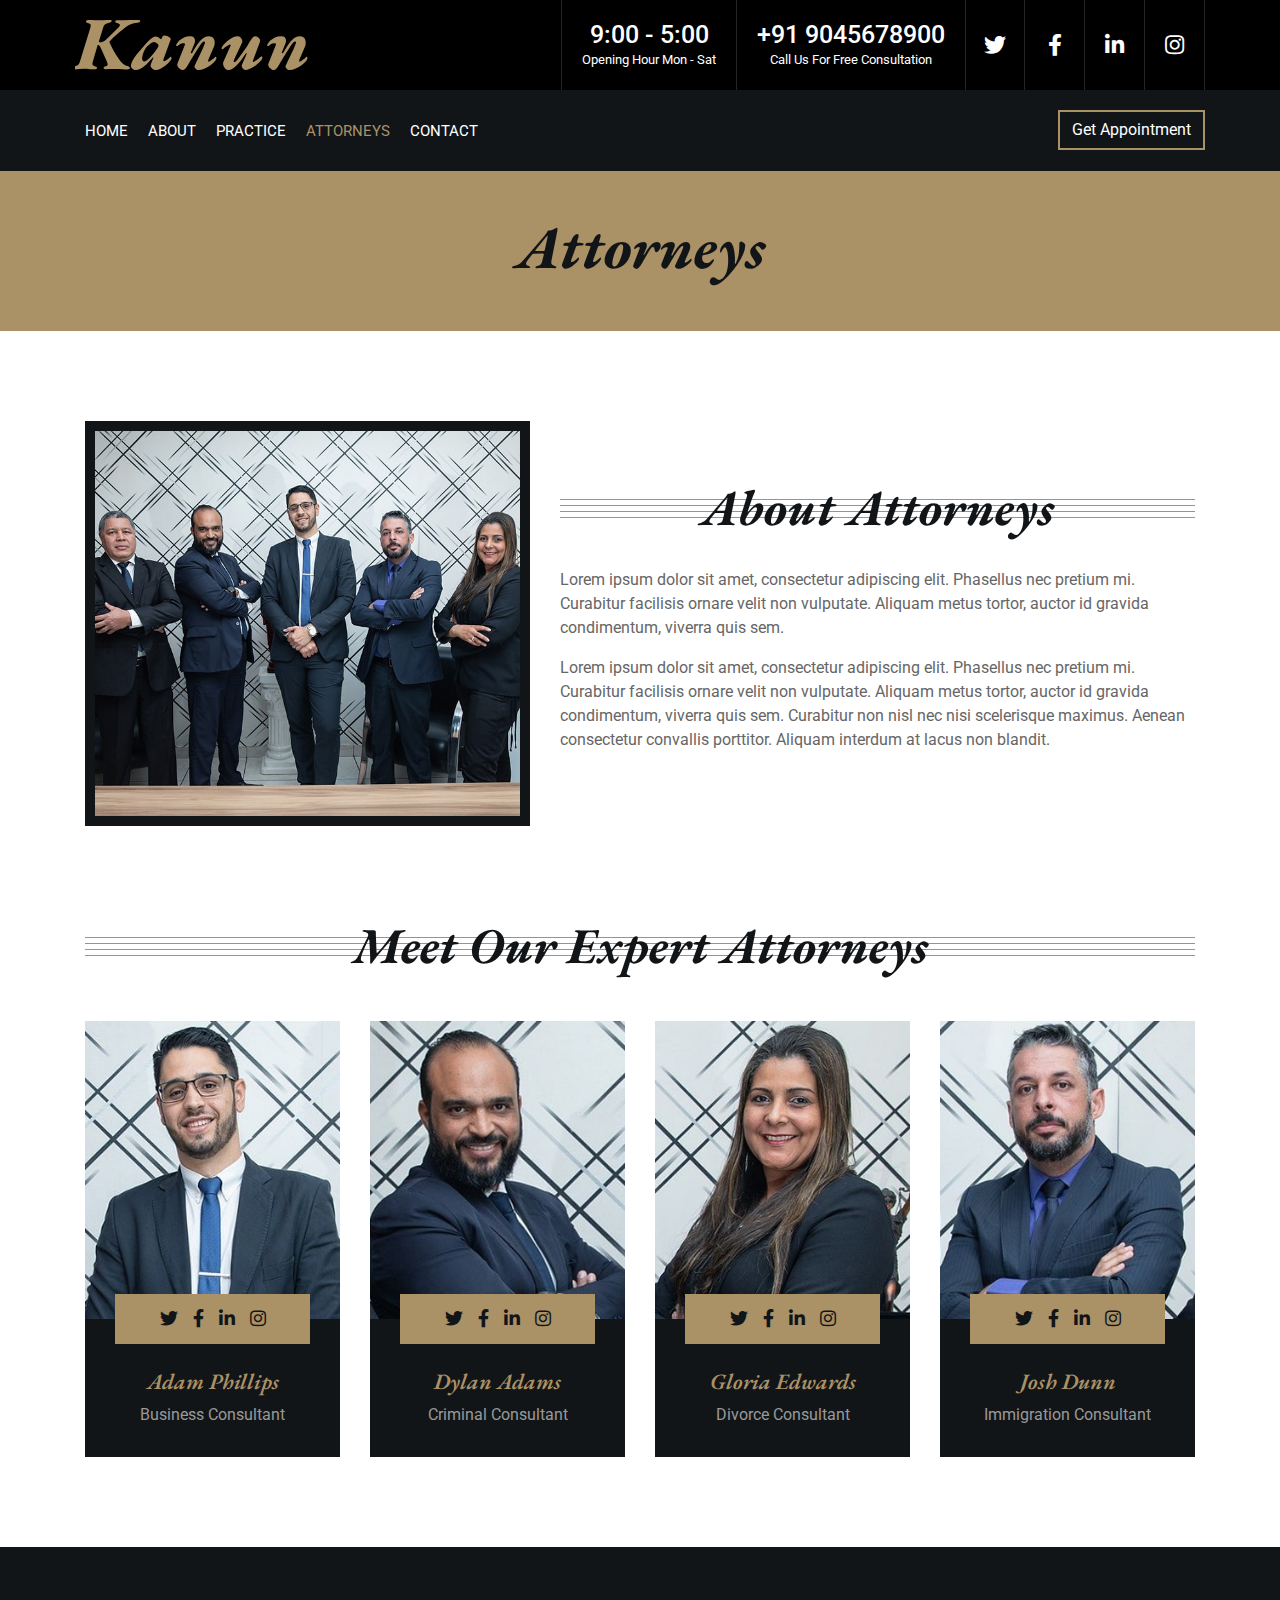
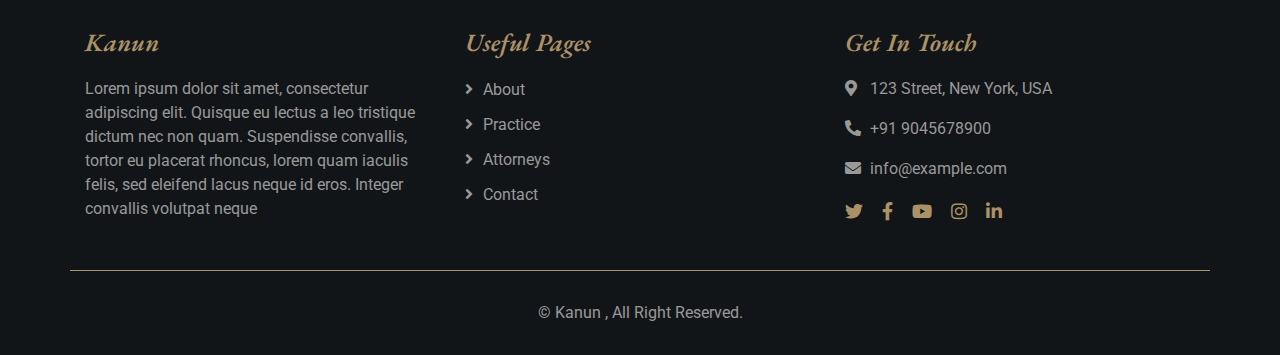
<file: team.html>
<!DOCTYPE html>
<html lang="en">
  <head>
    <meta charset="utf-8" />
    <title>Kanun - Law Firm</title>
    <meta content="width=device-width, initial-scale=1.0" name="viewport" />
    <meta content="Law Firm Website" name="keywords" />
    <meta content="Law Firm Website" name="description" />

    <!-- Favicon -->
    <link href="img/favicon.ico" rel="icon" />

    <!-- Google Font -->
    <link
      href="https://fonts.googleapis.com/css2?family=EB+Garamond:ital,wght@1,600;1,700;1,800&family=Roboto:wght@400;500&display=swap"
      rel="stylesheet"
    />

    <!-- CSS Libraries -->
    <link
      href="https://stackpath.bootstrapcdn.com/bootstrap/4.4.1/css/bootstrap.min.css"
      rel="stylesheet"
    />
    <link
      href="https://cdnjs.cloudflare.com/ajax/libs/font-awesome/5.10.0/css/all.min.css"
      rel="stylesheet"
    />
    <link href="lib/animate/animate.min.css" rel="stylesheet" />
    <link href="lib/owlcarousel/assets/owl.carousel.min.css" rel="stylesheet" />

    <!-- Template Stylesheet -->
    <link href="css/style.css" rel="stylesheet" />
  </head>

  <body>
    <div class="wrapper">
      <!-- Top Bar Start -->
      <div class="top-bar">
        <div class="container-fluid">
          <div class="row">
            <div class="col-lg-3">
              <div class="logo">
                <a href="index.html">
                  <h1>Kanun</h1>
                  <!-- <img src="img/logo.jpg" alt="Logo"> -->
                </a>
              </div>
            </div>
            <div class="col-lg-9">
              <div class="top-bar-right">
                <div class="text">
                  <h2>9:00 - 5:00</h2>
                  <p>Opening Hour Mon - Sat</p>
                </div>
                <div class="text">
                  <h2>+91 9045678900</h2>
                  <p>Call Us For Free Consultation</p>
                </div>
                <div class="social">
                  <a href=""><i class="fab fa-twitter"></i></a>
                  <a href=""><i class="fab fa-facebook-f"></i></a>
                  <a href=""><i class="fab fa-linkedin-in"></i></a>
                  <a href=""><i class="fab fa-instagram"></i></a>
                </div>
              </div>
            </div>
          </div>
        </div>
      </div>
      <!-- Top Bar End -->

      <!-- Nav Bar Start -->
      <div class="nav-bar">
        <div class="container-fluid">
          <nav class="navbar navbar-expand-lg bg-dark navbar-dark">
            <a href="#" class="navbar-brand">MENU</a>
            <button
              type="button"
              class="navbar-toggler"
              data-toggle="collapse"
              data-target="#navbarCollapse"
            >
              <span class="navbar-toggler-icon"></span>
            </button>

            <div
              class="collapse navbar-collapse justify-content-between"
              id="navbarCollapse"
            >
              <div class="navbar-nav mr-auto">
                <a href="index.html" class="nav-item nav-link">Home</a>
                <a href="about.html" class="nav-item nav-link">About</a>
                <a href="service.html" class="nav-item nav-link">Practice</a>
                <a href="team.html" class="nav-item nav-link active"
                  >Attorneys</a
                >
                <a href="contact.html" class="nav-item nav-link">Contact</a>
              </div>
              <div class="ml-auto">
                <a class="btn" href="contact.html">Get Appointment</a>
              </div>
            </div>
          </nav>
        </div>
      </div>
      <!-- Nav Bar End -->

      <!-- Page Header Start -->
      <div class="page-header">
        <div class="container">
          <h2>Attorneys</h2>
        </div>
      </div>
      <!-- Page Header End -->

      <!-- About Start -->
      <div class="about">
        <div class="container">
          <div class="row align-items-center">
            <div class="col-lg-5 col-md-6">
              <div class="about-img">
                <img src="img/about.jpg" alt="Image" />
              </div>
            </div>
            <div class="col-lg-7 col-md-6">
              <div class="section-header">
                <h2>About Attorneys</h2>
              </div>
              <div class="about-text">
                <p>
                  Lorem ipsum dolor sit amet, consectetur adipiscing elit.
                  Phasellus nec pretium mi. Curabitur facilisis ornare velit non
                  vulputate. Aliquam metus tortor, auctor id gravida
                  condimentum, viverra quis sem.
                </p>
                <p>
                  Lorem ipsum dolor sit amet, consectetur adipiscing elit.
                  Phasellus nec pretium mi. Curabitur facilisis ornare velit non
                  vulputate. Aliquam metus tortor, auctor id gravida
                  condimentum, viverra quis sem. Curabitur non nisl nec nisi
                  scelerisque maximus. Aenean consectetur convallis porttitor.
                  Aliquam interdum at lacus non blandit.
                </p>
              </div>
            </div>
          </div>
        </div>
      </div>
      <!-- About End -->

      <!-- Team Start -->
      <div class="team">
        <div class="container">
          <div class="section-header">
            <h2>Meet Our Expert Attorneys</h2>
          </div>
          <div class="row">
            <div class="col-lg-3 col-md-6">
              <div class="team-item">
                <div class="team-img">
                  <img src="img/team-1.jpg" alt="Team Image" />
                </div>
                <div class="team-text">
                  <h2>Adam Phillips</h2>
                  <p>Business Consultant</p>
                  <div class="team-social">
                    <a class="social-tw" href=""
                      ><i class="fab fa-twitter"></i
                    ></a>
                    <a class="social-fb" href=""
                      ><i class="fab fa-facebook-f"></i
                    ></a>
                    <a class="social-li" href=""
                      ><i class="fab fa-linkedin-in"></i
                    ></a>
                    <a class="social-in" href=""
                      ><i class="fab fa-instagram"></i
                    ></a>
                  </div>
                </div>
              </div>
            </div>
            <div class="col-lg-3 col-md-6">
              <div class="team-item">
                <div class="team-img">
                  <img src="img/team-2.jpg" alt="Team Image" />
                </div>
                <div class="team-text">
                  <h2>Dylan Adams</h2>
                  <p>Criminal Consultant</p>
                  <div class="team-social">
                    <a class="social-tw" href=""
                      ><i class="fab fa-twitter"></i
                    ></a>
                    <a class="social-fb" href=""
                      ><i class="fab fa-facebook-f"></i
                    ></a>
                    <a class="social-li" href=""
                      ><i class="fab fa-linkedin-in"></i
                    ></a>
                    <a class="social-in" href=""
                      ><i class="fab fa-instagram"></i
                    ></a>
                  </div>
                </div>
              </div>
            </div>
            <div class="col-lg-3 col-md-6">
              <div class="team-item">
                <div class="team-img">
                  <img src="img/team-3.jpg" alt="Team Image" />
                </div>
                <div class="team-text">
                  <h2>Gloria Edwards</h2>
                  <p>Divorce Consultant</p>
                  <div class="team-social">
                    <a class="social-tw" href=""
                      ><i class="fab fa-twitter"></i
                    ></a>
                    <a class="social-fb" href=""
                      ><i class="fab fa-facebook-f"></i
                    ></a>
                    <a class="social-li" href=""
                      ><i class="fab fa-linkedin-in"></i
                    ></a>
                    <a class="social-in" href=""
                      ><i class="fab fa-instagram"></i
                    ></a>
                  </div>
                </div>
              </div>
            </div>
            <div class="col-lg-3 col-md-6">
              <div class="team-item">
                <div class="team-img">
                  <img src="img/team-4.jpg" alt="Team Image" />
                </div>
                <div class="team-text">
                  <h2>Josh Dunn</h2>
                  <p>Immigration Consultant</p>
                  <div class="team-social">
                    <a class="social-tw" href=""
                      ><i class="fab fa-twitter"></i
                    ></a>
                    <a class="social-fb" href=""
                      ><i class="fab fa-facebook-f"></i
                    ></a>
                    <a class="social-li" href=""
                      ><i class="fab fa-linkedin-in"></i
                    ></a>
                    <a class="social-in" href=""
                      ><i class="fab fa-instagram"></i
                    ></a>
                  </div>
                </div>
              </div>
            </div>
          </div>
        </div>
      </div>
      <!-- Team End -->

      <!-- Footer Start -->
      <div class="footer">
        <div class="container">
          <div class="row">
            <div class="col-md-6 col-lg-4">
              <div class="footer-about">
                <h2>Kanun</h2>
                <p>
                  Lorem ipsum dolor sit amet, consectetur adipiscing elit.
                  Quisque eu lectus a leo tristique dictum nec non quam.
                  Suspendisse convallis, tortor eu placerat rhoncus, lorem quam
                  iaculis felis, sed eleifend lacus neque id eros. Integer
                  convallis volutpat neque
                </p>
              </div>
            </div>
            <div class="col-md-6 col-lg-8">
              <div class="row">
                <div class="col-md-6 col-lg-6">
                  <div class="footer-link">
                    <h2>Useful Pages</h2>
                    <a href="about.html">About</a>
                    <a href="service.html">Practice</a>
                    <a href="team.html">Attorneys</a>
                    <a href="contact.html">Contact</a>
                  </div>
                </div>
                <div class="col-md-6 col-lg-6">
                  <div class="footer-contact">
                    <h2>Get In Touch</h2>
                    <p>
                      <i class="fa fa-map-marker-alt"></i>123 Street, New York,
                      USA
                    </p>
                    <p><i class="fa fa-phone-alt"></i>+91 9045678900</p>
                    <p><i class="fa fa-envelope"></i>info@example.com</p>
                    <div class="footer-social">
                      <a href=""><i class="fab fa-twitter"></i></a>
                      <a href=""><i class="fab fa-facebook-f"></i></a>
                      <a href=""><i class="fab fa-youtube"></i></a>
                      <a href=""><i class="fab fa-instagram"></i></a>
                      <a href=""><i class="fab fa-linkedin-in"></i></a>
                    </div>
                  </div>
                </div>
              </div>
            </div>
          </div>
        </div>
        <div class="container copyright">
          <p>&copy; Kanun , All Right Reserved.</p>
        </div>
      </div>
      <!-- Footer End -->

      <a href="#" class="back-to-top"><i class="fa fa-chevron-up"></i></a>
    </div>

    <!-- JavaScript Libraries -->
    <script src="https://code.jquery.com/jquery-3.4.1.min.js"></script>
    <script src="https://stackpath.bootstrapcdn.com/bootstrap/4.4.1/js/bootstrap.bundle.min.js"></script>
    <script src="lib/easing/easing.min.js"></script>
    <script src="lib/owlcarousel/owl.carousel.min.js"></script>
    <script src="lib/isotope/isotope.pkgd.min.js"></script>

    <!-- Template Javascript -->
    <script src="js/main.js"></script>
  </body>
</html>
</file>
<file: css/style.css>
/*******************************/
/********* General CSS *********/
/*******************************/
body {
  color: #666666;
  background: #ffffff;
  font-family: "Roboto", sans-serif;
  font-weight: 400;
}

h1,
h2,
h3,
h4,
h5,
h6 {
  font-family: "EB Garamond", serif;
  font-weight: 600;
  font-style: italic;
  color: #121518;
}

a {
  color: #454545;
  transition: 0.3s;
}

a:hover,
a:active,
a:focus {
  color: #aa9166;
  outline: none;
  text-decoration: none;
}

.btn:focus {
  box-shadow: none;
}

.wrapper {
  position: relative;
  width: 100%;
  /* max-width: 1366px; */
  margin: 0 auto;
  background: #ffffff;
}

.back-to-top {
  position: fixed;
  display: none;
  background: #aa9166;
  color: #121518;
  width: 44px;
  height: 44px;
  text-align: center;
  line-height: 1;
  font-size: 22px;
  right: 15px;
  bottom: 15px;
  transition: background 0.5s;
  z-index: 9;
}

.back-to-top:hover {
  color: #aa9166;
  background: #121518;
}

.back-to-top i {
  padding-top: 10px;
}

/**********************************/
/********** Top Bar CSS ***********/
/**********************************/
.top-bar {
  position: relative;
  height: 90px;
  background: #000000;
}

.top-bar .logo {
  padding: 15px 0;
  text-align: left;
  overflow: hidden;
}

.top-bar .logo h1 {
  margin: 0;
  color: #aa9166;
  font-size: 75px;
  line-height: 55px;
  font-weight: 800;
}

.top-bar .logo img {
  max-width: 100%;
  max-height: 60px;
}

.top-bar .top-bar-right {
  display: flex;
  align-items: center;
  justify-content: flex-end;
}

.top-bar .text {
  display: flex;
  align-items: center;
  justify-content: center;
  flex-direction: column;
  height: 90px;
  padding: 0 20px;
  text-align: center;
  border-left: 1px solid rgba(255, 255, 255, 0.15);
}

.top-bar .text h2 {
  color: #ffffff;
  font-family: "Roboto", sans-serif;
  font-weight: 500;
  font-style: normal;
  font-size: 25px;
  margin: 0;
}

.top-bar .text p {
  color: #ffffff;
  font-size: 13px;
  margin: 0;
}

.top-bar .social {
  display: flex;
  height: 90px;
  font-size: 0;
  justify-content: flex-end;
}

.top-bar .social a {
  display: flex;
  align-items: center;
  justify-content: center;
  width: 60px;
  height: 100%;
  font-size: 22px;
  color: #ffffff;
  border-right: 1px solid rgba(255, 255, 255, 0.15);
}

.top-bar .social a:first-child {
  border-left: 1px solid rgba(255, 255, 255, 0.15);
}

.top-bar .social a:hover {
  color: #aa9166;
  background: #ffffff;
}

@media (min-width: 992px) {
  .top-bar {
    padding: 0 60px;
  }
}

@media (max-width: 991.98px) {
  .top-bar .logo {
    text-align: center;
  }

  .top-bar .social {
    display: none;
  }
}

/**********************************/
/*********** Nav Bar CSS **********/
/**********************************/
.nav-bar {
  position: relative;
  padding: 20px 0;
  transition: 0.3s;
}

.nav-bar.nav-sticky {
  position: fixed;
  top: 0;
  width: 100%;
  padding: 10px 0;
  box-shadow: 0 2px 5px rgba(0, 0, 0, 0.3);
  z-index: 999;
}

.nav-bar .navbar {
  height: 100%;
  padding: 0;
}

.navbar-dark .navbar-nav .nav-link,
.navbar-dark .navbar-nav .nav-link:focus,
.navbar-dark .navbar-nav .nav-link:hover,
.navbar-dark .navbar-nav .nav-link.active {
  padding: 10px 10px 8px 10px;
  color: #ffffff;
}

.navbar-dark .navbar-nav .nav-link:hover,
.navbar-dark .navbar-nav .nav-link.active {
  color: #aa9166;
  transition: none;
}

.nav-bar .dropdown-menu {
  margin-top: 0;
  border: 0;
  border-radius: 0;
  background: #f8f9fa;
}

.nav-bar .btn {
  color: #ffffff;
  border: 2px solid #aa9166;
  border-radius: 0;
}

.nav-bar .btn:hover {
  background: #aa9166;
}

@media (min-width: 992px) {
  .nav-bar {
    padding: 20px 60px;
  }

  .nav-bar.nav-sticky {
    padding: 10px 60px;
  }

  .nav-bar,
  .nav-bar .navbar {
    background: #121518 !important;
  }

  .nav-bar .navbar-brand {
    display: none;
  }

  .nav-bar a.nav-link {
    padding: 8px 15px;
    font-size: 15px;
    text-transform: uppercase;
  }
}

@media (max-width: 991.98px) {
  .nav-bar,
  .nav-bar .navbar {
    padding: 3px 0;
    background: #121518 !important;
  }

  .nav-bar a.nav-link {
    padding: 5px;
  }

  .nav-bar .dropdown-menu {
    box-shadow: none;
  }

  .nav-bar .btn {
    display: none;
  }
}

/*******************************/
/******** Carousel CSS *********/
/*******************************/
.carousel {
  position: relative;
  width: 100%;
  height: calc(100vh - 170px);
  margin: 0 auto;
  text-align: center;
  overflow: hidden;
}

.carousel .carousel-inner,
.carousel .carousel-item {
  position: relative;
  width: 100%;
  height: 100%;
}

.carousel .carousel-item img {
  width: 100%;
  height: 100%;
  object-fit: cover;
}

.carousel .carousel-item::after {
  position: absolute;
  content: "";
  width: 100%;
  height: 100%;
  top: 0;
  left: 0;
  background: rgba(0, 0, 0, 0.3);
  z-index: 1;
}

.carousel .carousel-caption {
  position: absolute;
  top: 0;
  bottom: 0;
  display: flex;
  align-items: center;
  justify-content: center;
  flex-direction: column;
  height: calc(100vh - 170px);
}

.carousel .carousel-caption h1 {
  color: #ffffff;
  font-size: 60px;
  font-weight: 700;
  margin-bottom: 20px;
}

.carousel .carousel-caption p {
  color: #ffffff;
  font-size: 25px;
  margin-bottom: 25px;
}

.carousel .carousel-caption .btn {
  padding: 15px 35px;
  font-size: 18px;
  font-weight: 500;
  letter-spacing: 1px;
  text-transform: uppercase;
  color: #aa9166;
  background: #121518;
  border: 2px solid #aa9166;
  border-radius: 0;
  transition: 0.3s;
}

.carousel .carousel-caption .btn:hover {
  color: #121518;
  background: #aa9166;
}

@media (max-width: 767.98px) {
  .carousel .carousel-caption h1 {
    font-size: 40px;
    font-weight: 700;
  }

  .carousel .carousel-caption p {
    font-size: 20px;
  }

  .carousel .carousel-caption .btn {
    padding: 12px 30px;
    font-size: 18px;
    font-weight: 500;
    letter-spacing: 0;
  }
}

@media (max-width: 575.98px) {
  .carousel .carousel-caption h1 {
    font-size: 30px;
    font-weight: 500;
  }

  .carousel .carousel-caption p {
    font-size: 16px;
  }

  .carousel .carousel-caption .btn {
    padding: 10px 25px;
    font-size: 16px;
    font-weight: 400;
    letter-spacing: 0;
  }
}

.carousel .animated {
  -webkit-animation-duration: 1.5s;
  animation-duration: 1.5s;
}

/*******************************/
/******* Page Header CSS *******/
/*******************************/
.page-header {
  position: relative;
  margin-bottom: 45px;
  padding: 40px 0;
  text-align: center;
  background: #aa9166;
}

.page-header h2 {
  position: relative;
  color: #121518;
  font-size: 60px;
  font-weight: 700;
}

@media (max-width: 767.98px) {
  .page-header h2 {
    font-size: 35px;
  }

  .page-header a {
    font-size: 18px;
  }
}

/*******************************/
/******* Section Header ********/
/*******************************/
.section-header {
  position: relative;
  width: 100%;
  text-align: center;
  margin-bottom: 45px;
}

.section-header h2 {
  margin: 0;
  position: relative;
  font-size: 50px;
  font-weight: 700;
  white-space: nowrap;
  z-index: 1;
}

.section-header h2::before {
  position: absolute;
  content: "";
  width: 100%;
  height: 7px;
  left: 0;
  top: 21px;
  background: transparent;
  border-top: 1px solid #aa9166;
  border-bottom: 1px solid #aa9166;
  z-index: -1;
}

.section-header h2::after {
  position: absolute;
  content: "";
  width: 100%;
  height: 7px;
  left: 0;
  bottom: 20px;
  background: transparent;
  border-top: 1px solid #aa9166;
  border-bottom: 1px solid #aa9166;
  z-index: -1;
}

@media (max-width: 767.98px) {
  .section-header h2 {
    font-size: 30px;
  }
}

/*******************************/
/******** Top Feature CSS ******/
/*******************************/
.feature-top {
  position: relative;
  background: #121518;
  margin-bottom: 45px;
}

.feature-top .col-md-3 {
  border-right: 1px solid rgba(255, 255, 255, 0.1);
  border-bottom: 1px solid rgba(255, 255, 255, 0.1);
}

@media (max-width: 575.98px) {
  .feature-top .col-md-3:nth-child(1n) {
    border-right: none;
  }

  .feature-top .col-md-3:last-child {
    border-bottom: none;
  }
}

@media (min-width: 576px) and (max-width: 767.98px) {
  .feature-top .col-md-3:nth-child(2n) {
    border-right: none;
  }

  .feature-top .col-md-3:nth-child(3n),
  .feature-top .col-md-3:nth-child(4n) {
    border-bottom: none;
  }
}

@media (min-width: 768px) {
  .feature-top .col-md-3 {
    border-bottom: none;
  }

  .feature-top .col-md-3:nth-child(4n) {
    border-right: none;
  }
}

.feature-top .feature-item {
  padding: 30px 0;
  text-align: center;
}

.feature-top .feature-item i {
  color: #aa9166;
  font-size: 35px;
  margin-bottom: 10px;
}

.feature-top .feature-item h3 {
  color: #ffffff;
  font-size: 30px;
  font-weight: 600;
}

.feature-top .feature-item p {
  color: #999999;
  margin: 0;
  font-size: 18px;
}

/*******************************/
/********** About CSS **********/
/*******************************/
.about {
  position: relative;
  width: 100%;
  padding: 45px 0;
}

.about .section-header {
  margin-bottom: 30px;
}

.about .about-img {
  position: relative;
  height: 100%;
  padding: 10px;
  background: #121518;
}

.about .about-img img {
  width: 100%;
  height: 100%;
  object-fit: cover;
}

.about .about-text p {
  font-size: 16px;
}

.about .about-text a.btn {
  position: relative;
  margin-top: 15px;
  padding: 15px 35px;
  font-size: 16px;
  font-weight: 500;
  letter-spacing: 1px;
  text-transform: uppercase;
  color: #aa9166;
  border: 2px solid #aa9166;
  border-radius: 0;
  background: #121518;
  transition: 0.3s;
}

.about .about-text a.btn:hover {
  color: #121518;
  background: #aa9166;
}

@media (max-width: 767.98px) {
  .about .about-img {
    margin-bottom: 30px;
    height: auto;
  }
}

/*******************************/
/********* Service CSS *********/
/*******************************/
.service {
  position: relative;
  width: 100%;
  padding: 45px 0 15px 0;
}

.service .services-row {
  row-gap: 2rem;
}

.service .service-item {
  position: relative;
  width: 100%;
  height: 100%;
  text-align: center;
  background: #121518;
}

.service .service-icon {
  height: 200px;
  position: relative;
  display: flex;
  align-items: center;
  justify-content: center;
  background: #000000;
}

.service .service-icon i {
  width: 100px;
  height: 100px;
  padding: 20px 0;
  text-align: center;
  font-size: 60px;
  color: #aa9166;
  background: #121518;
  transition: 0.5s;
}

.service .service-item:hover .service-icon i {
  margin-top: -15px;
}

.service .service-item h3 {
  margin: 0;
  padding: 25px 15px 15px 15px;
  font-size: 30px;
  font-weight: 600;
  color: #aa9166;
}

.service .service-item p {
  margin: 0;
  color: #999999;
  padding: 0 25px 25px 25px;
  font-size: 18px;
}

.service .service-item a.btn {
  position: relative;
  margin-bottom: 30px;
  padding: 10px 20px;
  font-size: 14px;
  font-weight: 500;
  letter-spacing: 1px;
  text-transform: uppercase;
  color: #aa9166;
  border: 2px solid #aa9166;
  border-radius: 0;
  background: #121518;
  transition: 0.3s;
}

.service .service-item:hover a.btn {
  color: #121518;
  background: #aa9166;
}

/*******************************/
/********* Feature CSS *********/
/*******************************/
.feature {
  position: relative;
  width: 100%;
  padding: 45px 0;
}

.feature .feature-item {
  margin-bottom: 30px;
}

.feature .feature-icon {
  height: 180px;
  position: relative;
  display: flex;
  align-items: center;
  justify-content: center;
  background: #121518;
}

.feature .feature-icon i {
  width: 100px;
  height: 100px;
  padding: 20px 0;
  text-align: center;
  font-size: 60px;
  color: #aa9166;
  background: #000000;
  transition: 0.5s;
}

.feature .feature-item:hover .feature-icon i {
  margin-right: -15px;
}

.feature .feature-item h3 {
  position: relative;
  margin-bottom: 15px;
  padding-bottom: 10px;
  font-size: 30px;
  font-weight: 600;
}

.feature .feature-item h3::after {
  position: absolute;
  content: "";
  width: 50px;
  height: 2px;
  left: 0;
  bottom: 0;
  background: #aa9166;
}

.feature .feature-item p {
  margin: 0;
  font-size: 16px;
}

.feature .feature-img {
  position: relative;
  height: 100%;
  padding: 10px;
  background: #121518;
}

.feature .feature-img img {
  width: 100%;
  height: 100%;
  object-fit: cover;
}

/*******************************/
/*********** Team CSS **********/
/*******************************/
.team {
  position: relative;
  width: 100%;
  padding: 45px 0 15px 0;
}

.team .team-item {
  margin-bottom: 30px;
}

.team .team-img {
  position: relative;
}

.team .team-img img {
  width: 100%;
}

.team .team-text {
  position: relative;
  padding: 50px 15px 30px 15px;
  text-align: center;
  background: #121518;
}

.team .team-text h2 {
  font-size: 22px;
  font-weight: 600;
  color: #aa9166;
}

.team .team-text p {
  margin: 0;
  color: #999999;
}

.team .team-social {
  position: absolute;
  width: calc(100% - 60px);
  height: 50px;
  top: -25px;
  left: 30px;
  display: flex;
  align-items: center;
  justify-content: center;
  background: #aa9166;
  font-size: 0;
  transition: 0.5s;
}

.team .team-item:hover .team-social {
  width: 100%;
  left: 0;
}

.team .team-social a {
  display: inline-block;
  margin-right: 15px;
  font-size: 18px;
  text-align: center;
  color: #121518;
  transition: 0.3s;
}

.team .team-social a:last-child {
  margin-right: 0;
}

.team .team-social a:hover {
  color: #ffffff;
}

/*******************************/
/*********** FAQs CSS **********/
/*******************************/
.faqs {
  position: relative;
  width: 100%;
  padding: 45px 0;
}

.faqs .faqs-img {
  position: relative;
  height: 100%;
  padding: 10px;
  background: #121518;
}

.faqs .faqs-img img {
  width: 100%;
  height: 100%;
  object-fit: cover;
}

@media (max-width: 767.98px) {
  .faqs .faqs-img {
    margin-bottom: 30px;
    height: auto;
  }
}

.faqs .card {
  margin-bottom: 15px;
  padding-top: 15px;
  border: none;
  border-radius: 0;
  border-top: 1px solid #aa9166;
}

.faqs .card:last-child {
  margin-bottom: 0;
  padding-bottom: 15px;
  border-bottom: 1px solid #aa9166;
}

.faqs .card-header {
  padding: 0;
  border: none;
  background: #ffffff;
}

.faqs .card-header a {
  display: block;
  width: 100%;
  color: #121518;
  font-size: 18px;
  line-height: 40px;
}

.faqs .card-header a span {
  display: inline-block;
  width: 40px;
  height: 40px;
  margin-right: 10px;
  text-align: center;
  background: #121518;
  color: #aa9166;
  font-weight: 700;
}

.faqs .card-header [data-toggle="collapse"]:after {
  font-family: "font Awesome 5 Free";
  content: "\f067";
  float: right;
  color: #121518;
  font-size: 12px;
  font-weight: 900;
  transition: 0.3s;
}

.faqs .card-header [data-toggle="collapse"][aria-expanded="true"]:after {
  font-family: "font Awesome 5 Free";
  content: "\f068";
  float: right;
  color: #121518;
  font-size: 12px;
  font-weight: 900;
  transition: 0.3s;
}

.faqs .card-body {
  padding: 15px 0 0 0;
  font-size: 16px;
  border: none;
  background: #ffffff;
}

.faqs a.btn {
  position: relative;
  margin-top: 15px;
  padding: 15px 35px;
  font-size: 16px;
  font-weight: 500;
  letter-spacing: 1px;
  text-transform: uppercase;
  color: #aa9166;
  border: 2px solid #aa9166;
  border-radius: 0;
  background: #121518;
  transition: 0.3s;
}

.faqs a.btn:hover {
  color: #121518;
  background: #aa9166;
}

/*******************************/
/******* Testimonial CSS *******/
/*******************************/
.testimonial {
  position: relative;
  padding: 45px 0;
}

.testimonial .testimonials-carousel {
  position: relative;
  width: calc(100% + 30px);
  left: -15px;
  right: -15px;
}

.testimonial .testimonial-item {
  position: relative;
  margin: 0 15px;
  padding: 30px;
  background: #121518;
  overflow: hidden;
}

.testimonial .testimonial-item i {
  position: absolute;
  top: 0;
  right: 0;
  color: #333333;
  font-size: 60px;
  transform: rotate(45deg);
  z-index: 1;
}

.testimonial .testimonial-item .col-12 {
  margin-top: 20px;
}

.testimonial .testimonial-item img {
  width: 100%;
}

.testimonial .testimonial-item h2 {
  color: #aa9166;
  font-size: 22px;
  font-weight: 600;
  margin-bottom: 5px;
}

.testimonial .testimonial-item p {
  color: #999999;
  font-size: 16px;
  margin: 0;
}

.testimonial .owl-nav,
.testimonial .owl-dots {
  margin-top: 15px;
  text-align: center;
}

.testimonial .owl-dot {
  display: inline-block;
  margin: 0 5px;
  width: 12px;
  height: 12px;
  border-radius: 50%;
  background: #aa9166;
}

.testimonial .owl-dot.active {
  background: #121518;
}

/*******************************/
/*********** Blog CSS **********/
/*******************************/
.blog {
  position: relative;
  width: 100%;
  padding: 45px 0;
}

.blog .blog-carousel {
  position: relative;
  width: calc(100% + 30px);
  left: -15px;
  right: -15px;
}

.blog .blog-item {
  position: relative;
  margin: 0 15px;
  background: #ffffff;
  overflow: hidden;
}

.blog .blog-page .blog-item {
  margin: 0 0 30px 0;
}

.blog .blog-item img {
  width: 100%;
  margin-bottom: 25px;
}

.blog .blog-item h3 {
  font-size: 25px;
  font-weight: 600;
}

.blog .blog-item .meta {
  padding: 0 0 15px 0;
}

.blog .blog-item .meta * {
  display: inline-block;
  margin: 0;
  padding: 0;
  font-size: 14px;
  color: #999999;
}

.blog .blog-item .meta i {
  margin: 0 2px 0 10px;
}

.blog .blog-item .meta i:first-child {
  margin-left: 0;
}

.blog .blog-item p {
  font-size: 16px;
}

.blog .blog-item a.btn {
  padding: 0;
  font-size: 14px;
  font-weight: 500;
  letter-spacing: 1px;
  text-transform: uppercase;
  color: #aa9166;
  transition: 0.3s;
}

.blog .blog-item a.btn i {
  margin-left: 10px;
}

.blog .blog-item a.btn:hover {
  color: #121518;
}

.blog .owl-nav,
.blog .owl-dots {
  margin-top: 15px;
  text-align: center;
}

.blog .owl-dot {
  display: inline-block;
  margin: 0 5px;
  width: 12px;
  height: 12px;
  border-radius: 50%;
  background: #aa9166;
}

.blog .owl-dot.active {
  background: #121518;
}

.blog .pagination .page-link {
  color: #121518;
  border-radius: 0;
  border-color: #aa9166;
}

.blog .pagination .page-link:hover,
.blog .pagination .page-item.active .page-link {
  color: #121518;
  background: #aa9166;
}

.blog .pagination .disabled .page-link {
  color: #999999;
}

/*******************************/
/********* Timeline CSS ********/
/*******************************/
.timeline {
  position: relative;
  padding: 45px 0;
}

.timeline .timeline-start {
  position: relative;
  width: calc(100% + 30px);
  left: -15px;
  right: -15px;
}

.timeline .timeline-container {
  padding: 0 15px;
  position: relative;
  background: inherit;
  width: 50%;
  margin-top: -5px;
}

.timeline .timeline-container.left {
  left: 0;
}

.timeline .timeline-container.right {
  left: 50%;
}

.timeline .timeline-container::before {
  content: "";
  position: absolute;
  width: 15px;
  height: 5px;
  background: #aa9166;
  z-index: 1;
}

.timeline .timeline-container.left::before {
  top: 0;
  right: 0;
}

.timeline .timeline-container.right::before {
  bottom: 0;
  left: 0;
}

.timeline .timeline-container::after {
  content: "";
  position: absolute;
  width: 15px;
  height: 5px;
  background: #aa9166;
  z-index: 1;
}

.timeline .timeline-container.left::after {
  bottom: 0;
  right: 0;
}

.timeline .timeline-container.right::after {
  top: 0;
  left: 0;
}

.timeline .timeline-container:first-child::before,
.timeline .timeline-container:last-child::before {
  display: none;
}

.timeline .timeline-container .timeline-content {
  padding: 30px;
  background: #121518;
  position: relative;
  border-right: 5px solid #aa9166;
}

.timeline .timeline-container.right .timeline-content {
  border-left: 5px solid #aa9166;
}

.timeline .timeline-container .timeline-content h2 {
  margin-bottom: 15px;
  font-size: 22px;
  font-weight: 600;
  color: #aa9166;
}

.timeline .timeline-container .timeline-content h2 span {
  display: inline-block;
  margin-right: 15px;
  padding: 5px 10px;
  color: #121518;
  background: #aa9166;
  font-family: "Roboto", sans-serif;
  font-style: normal;
}

.timeline .timeline-container .timeline-content p {
  margin: 0;
  font-size: 16px;
  color: #999999;
}

@media (max-width: 767.98px) {
  .timeline .timeline-container {
    width: 100%;
    margin-top: 0;
    padding-left: 15px;
    padding-right: 15px;
    padding-bottom: 30px;
  }

  .timeline .timeline-container:last-child {
    padding-bottom: 0;
  }

  .timeline .timeline-container.right {
    left: 0%;
  }

  .timeline .timeline-container.left::after,
  .timeline .timeline-container.right::after,
  .timeline .timeline-container.left::before,
  .timeline .timeline-container.right::before {
    width: 5px;
    height: 35px;
    left: 15px;
  }

  .timeline .timeline-container.left .timeline-content,
  .timeline .timeline-container.right .timeline-content {
    border-left: 5px solid #aa9166;
    border-right: none;
  }
}

/*******************************/
/******** Portfolio CSS ********/
/*******************************/
.portfolio {
  position: relative;
  padding: 45px 0;
  background: #ffffff;
}

.portfolio #portfolio-flters {
  padding: 0;
  margin: -15px 0 25px 0;
  list-style: none;
  font-size: 0;
  text-align: center;
}

.portfolio #portfolio-flters li,
.portfolio .load-more .btn {
  cursor: pointer;
  display: inline-block;
  margin: 5px;
  padding: 8px 15px;
  color: #aa9166;
  font-size: 14px;
  font-weight: 500;
  text-transform: uppercase;
  border-radius: 0;
  background: #121518;
  border: 2px solid #aa9166;
  transition: 0.3s;
}

.portfolio #portfolio-flters li:hover,
.portfolio #portfolio-flters li.filter-active {
  background: #aa9166;
  color: #121518;
}

.portfolio .load-more {
  text-align: center;
}

.portfolio .load-more .btn {
  padding: 15px 35px;
  font-size: 16px;
  transition: 0.3s;
}

.portfolio .load-more .btn:hover {
  color: #121518;
  background: #aa9166;
}

.portfolio .portfolio-item {
  position: relative;
  margin-bottom: 30px;
  overflow: hidden;
  transition: 0.5s;
}

.portfolio .portfolio-item:hover {
  margin-top: -10px;
}

.portfolio .portfolio-wrap {
  position: relative;
  width: 100%;
}

.portfolio img {
  position: relative;
  width: 100%;
  height: 100%;
  object-fit: cover;
}

.portfolio figure {
  position: absolute;
  padding: 30px;
  width: 100%;
  height: 100%;
  top: 0;
  left: 0;
  display: flex;
  align-items: flex-start;
  justify-content: flex-end;
  flex-direction: column;
  background: linear-gradient(
    rgba(0, 0, 0, 0),
    rgba(0, 0, 0, 0),
    rgba(0, 0, 0, 1) 90%
  );
}

.portfolio figure p {
  position: relative;
  margin-bottom: 5px;
  padding-bottom: 5px;
  color: #ffffff;
  font-size: 18px;
}

.portfolio figure p::after {
  position: absolute;
  content: "";
  width: 50px;
  height: 2px;
  left: 0;
  bottom: 0;
  background: #ffffff;
}

.portfolio figure a {
  font-family: "EB Garamond", serif;
  color: #aa9166;
  font-size: 25px;
  font-weight: 600;
  font-style: italic;
  transition: 0.3s;
}

.portfolio figure a:hover {
  text-decoration: none;
  color: #ffffff;
}

.portfolio figure span {
  position: relative;
  color: #999999;
  font-size: 16px;
}

/*******************************/
/********* Contact CSS *********/
/*******************************/
.contact {
  position: relative;
  width: 100%;
  padding: 45px 0 15px 0;
}

.contact .contact-info {
  position: relative;
  margin-bottom: 30px;
  width: 100%;
  padding: 30px;
  background: #121518;
}

.contact .contact-item {
  position: relative;
  margin-bottom: 30px;
  padding: 30px;
  display: flex;
  align-items: flex-start;
  flex-direction: row;
  border: 2px solid #aa9166;
}

.contact .contact-item i {
  display: inline-block;
  width: 60px;
  height: 60px;
  display: flex;
  align-items: center;
  justify-content: center;
  font-size: 30px;
  color: #aa9166;
  border: 2px solid #aa9166;
}

.contact .contact-text {
  position: relative;
  width: auto;
  padding-left: 15px;
}

.contact .contact-text h2 {
  color: #aa9166;
  font-size: 25px;
  font-weight: 600;
}

.contact .contact-text p {
  margin: 0;
  color: #999999;
  font-size: 16px;
}

.contact .contact-item:last-child {
  margin-bottom: 0;
}

.contact .contact-form {
  position: relative;
  margin-bottom: 30px;
}

.contact .contact-form input {
  height: 60px;
  border-radius: 0;
  border-width: 2px;
  border-color: #121518;
}

.contact .contact-form textarea {
  height: 190px;
  border-radius: 0;
  border-width: 2px;
  border-color: #121518;
}

.contact .contact-form .btn {
  padding: 16px 35px;
  font-size: 18px;
  font-weight: 500;
  letter-spacing: 1px;
  text-transform: uppercase;
  color: #aa9166;
  background: #121518;
  border: 2px solid #aa9166;
  border-radius: 0;
  transition: 0.3s;
}

.contact .contact-form .btn:hover {
  color: #121518;
  background: #aa9166;
}

/*******************************/
/******* Single Page CSS *******/
/*******************************/
.single {
  position: relative;
  width: 100%;
  padding: 45px 0 65px 0;
}

.single img {
  margin: 10px 0 15px 0;
}

.single .table,
.single .list-group {
  margin-bottom: 30px;
}

.single .ul-group {
  padding: 0;
  list-style: none;
}

.single .ul-group li {
  margin-left: 2px;
}

.single .ul-group li::before {
  position: relative;
  content: "\f0da";
  font-family: "Font Awesome 5 Free";
  font-weight: 900;
  margin-right: 10px;
}

.single .ol-group {
  padding-left: 18px;
}

/*******************************/
/********** Newsletter *********/
/*******************************/
.newsletter {
  position: relative;
  max-width: 900px;
  margin: 45px auto -140px auto;
  padding: 30px 15px;
  background: #aa9166;
  z-index: 1;
}

.newsletter .section-header {
  margin-bottom: 25px;
}

.newsletter .section-header h2::before,
.newsletter .section-header h2::after {
  border-color: #ffffff;
}

.newsletter .form {
  position: relative;
  max-width: 400px;
  margin: 0 auto;
}

.newsletter input {
  height: 50px;
  border: 2px solid #121518;
  border-radius: 0;
}

.newsletter .btn {
  position: absolute;
  top: 5px;
  right: 5px;
  height: 40px;
  padding: 8px 20px;
  font-size: 14px;
  font-weight: 500;
  text-transform: uppercase;
  color: #aa9166;
  background: #121518;
  border-radius: 0;
  border: 2px solid #aa9166;
  transition: 0.3s;
}

.newsletter .btn:hover {
  color: #121518;
  background: #aa9166;
}

/*******************************/
/********* Footer CSS **********/
/*******************************/
.footer {
  position: relative;
  margin-top: 45px;
  padding-top: 80px;
  background: #121518;
  color: #ffffff;
}

.footer .footer-about,
.footer .footer-link,
.footer .footer-contact {
  position: relative;
  margin-bottom: 45px;
  color: #999999;
}

.footer .footer-about h2,
.footer .footer-link h2,
.footer .footer-contact h2 {
  position: relative;
  margin-bottom: 20px;
  font-size: 25px;
  font-weight: 600;
  color: #aa9166;
}

.footer .footer-link a {
  display: block;
  margin-bottom: 10px;
  color: #999999;
  transition: 0.3s;
}

.footer .footer-link a::before {
  position: relative;
  content: "\f105";
  font-family: "Font Awesome 5 Free";
  font-weight: 900;
  margin-right: 10px;
}

.footer .footer-link a:hover {
  color: #aa9166;
  letter-spacing: 1px;
}

.footer .footer-contact p i {
  width: 25px;
}

.footer .footer-social {
  position: relative;
  margin-top: 20px;
}

.footer .footer-social a {
  display: inline-block;
}

.footer .footer-social a i {
  margin-right: 15px;
  font-size: 18px;
  color: #aa9166;
}

.footer .footer-social a:last-child i {
  margin: 0;
}

.footer .footer-social a:hover i {
  color: #999999;
}

.footer .footer-menu .f-menu {
  position: relative;
  padding: 15px 0;
  background: #000000;
  font-size: 0;
  text-align: center;
}

.footer .footer-menu .f-menu a {
  color: #999999;
  font-size: 16px;
  margin-right: 15px;
  padding-right: 15px;
  border-right: 1px solid rgba(255, 255, 255, 0.3);
}

.footer .footer-menu .f-menu a:hover {
  color: #aa9166;
}

.footer .footer-menu .f-menu a:last-child {
  margin-right: 0;
  padding-right: 0;
  border-right: none;
}

.footer .copyright {
  padding: 30px 15px;
  border-top: 1px solid #aa9166;
}

.footer .copyright p {
  margin: 0;
  color: #999999;
  text-align: center;
}

@media (max-width: 768px) {
  .footer .copyright p {
    text-align: center;
  }
}

/*******************************/
/********* Terms and Agrement CSS **********/
/*******************************/

/* Terms Popup Overlay */
.terms-overlay {
  position: fixed;
  top: 0;
  left: 0;
  width: 100%;
  height: 100%;
  background: rgba(0, 0, 0, 0.7);
  z-index: 9999;
  display: flex;
  align-items: center;
  justify-content: center;
  backdrop-filter: blur(5px);
  opacity: 1;
  transition: all 0.3s ease;
}

.terms-overlay.hidden {
  opacity: 0;
  pointer-events: none;
}

/* Popup Modal */
.terms-popup {
  background: #fff;
  border-radius: 15px;
  max-width: 600px;
  width: 90%;
  max-height: 80vh;
  box-shadow: 0 25px 50px rgba(0, 0, 0, 0.3);
  transform: scale(1);
  transition: all 0.3s ease;
  overflow: hidden;
}

.terms-overlay.hidden .terms-popup {
  transform: scale(0.8);
}

/* Popup Header */
.terms-header {
  background-color: #aa9166;
  color: white;
  padding: 15px 20px;
  text-align: center;
  position: relative;
}

.terms-header h2 {
  margin: 0;
  font-size: 1.5rem;
  font-weight: 600;
}

/* Popup Content */
.terms-content {
  padding: 20px;
  max-height: 400px;
  overflow-y: auto;
  color: #555;
  font-size: 13px;
}

.terms-content::-webkit-scrollbar {
  width: 6px;
}

.terms-content::-webkit-scrollbar-track {
  background: #f1f1f1;
  border-radius: 10px;
}

.terms-content::-webkit-scrollbar-thumb {
  background: #c1c1c1;
  border-radius: 10px;
}

.terms-content::-webkit-scrollbar-thumb:hover {
  background: #a8a8a8;
}

.terms-content p {
  margin-bottom: 15px;
  text-align: justify;
}

/* Popup Footer */
.terms-footer {
  padding: 0 30px 20px 30px;
  text-align: center;
}

.agree-btn {
  position: relative;
  padding: 15px 35px;
  font-size: 15px;
  font-weight: 500;
  letter-spacing: 1px;
  text-transform: uppercase;
  color: #aa9166;
  border: 2px solid #aa9166;
  border-radius: 0;
  background: #121518;
  transition: 0.3s;
}

.agree-btn:hover {
  background: #aa9166;
  color: #121518;
}

/* Enhanced Responsive Design */
@media (max-width: 992px) {
  .terms-popup {
    width: 85%;
    max-width: 500px;
  }
}

@media (max-width: 768px) {
  .terms-popup {
    width: 95%;
    max-width: none;
    margin: 10px;
    max-height: 85vh;
  }

  .terms-header {
    padding: 20px 20px;
  }

  .terms-header h2 {
    font-size: 1.4rem;
    line-height: 1.3;
  }

  .terms-content {
    padding: 20px;
    max-height: 45vh;
    font-size: 14px;
    line-height: 1.5;
  }

  .terms-content p {
    margin-bottom: 12px;
  }

  .terms-footer {
    padding: 15px 20px;
  }

  .agree-btn {
    padding: 12px 25px;
    font-size: 14px;
    width: 100%;
  }
}

@media (max-width: 576px) {
  .terms-popup {
    width: 98%;
    margin: 5px;
    max-height: 90vh;
    border-radius: 10px;
  }

  .terms-header {
    padding: 15px 15px;
  }

  .terms-header h2 {
    font-size: 1.2rem;
  }

  .terms-content {
    padding: 15px;
    max-height: 50vh;
    font-size: 13px;
  }

  .terms-footer {
    padding: 12px 15px;
  }

  .agree-btn {
    padding: 10px 20px;
    font-size: 13px;
    border-radius: 20px;
  }
}

@media (max-width: 400px) {
  .terms-popup {
    width: 100%;
    height: 100vh;
    max-height: 100vh;
    border-radius: 0;
    margin: 0;
  }

  .terms-overlay {
    padding: 0;
  }

  .terms-header {
    padding: 15px;
  }

  .terms-header h2 {
    font-size: 1.1rem;
  }

  .terms-content {
    padding: 15px;
    max-height: calc(100vh - 140px);
    font-size: 12px;
  }

  .terms-footer {
    padding: 15px;
    position: sticky;
    bottom: 0;
    background: #f8f9fa;
    box-shadow: 0 -2px 10px rgba(0, 0, 0, 0.1);
  }

  .agree-btn {
    width: 100%;
    padding: 12px;
    font-size: 14px;
    font-weight: 600;
  }
}

/* Landscape orientation adjustments for mobile */
@media (max-width: 768px) and (orientation: landscape) {
  .terms-popup {
    max-height: 95vh;
  }

  .terms-content {
    max-height: 35vh;
  }
}

/* Touch device optimizations */
@media (hover: none) and (pointer: coarse) {
  .agree-btn {
    min-height: 44px; /* iOS accessibility guideline */
    touch-action: manipulation;
  }

  .terms-content {
    -webkit-overflow-scrolling: touch;
  }
}
</file>
